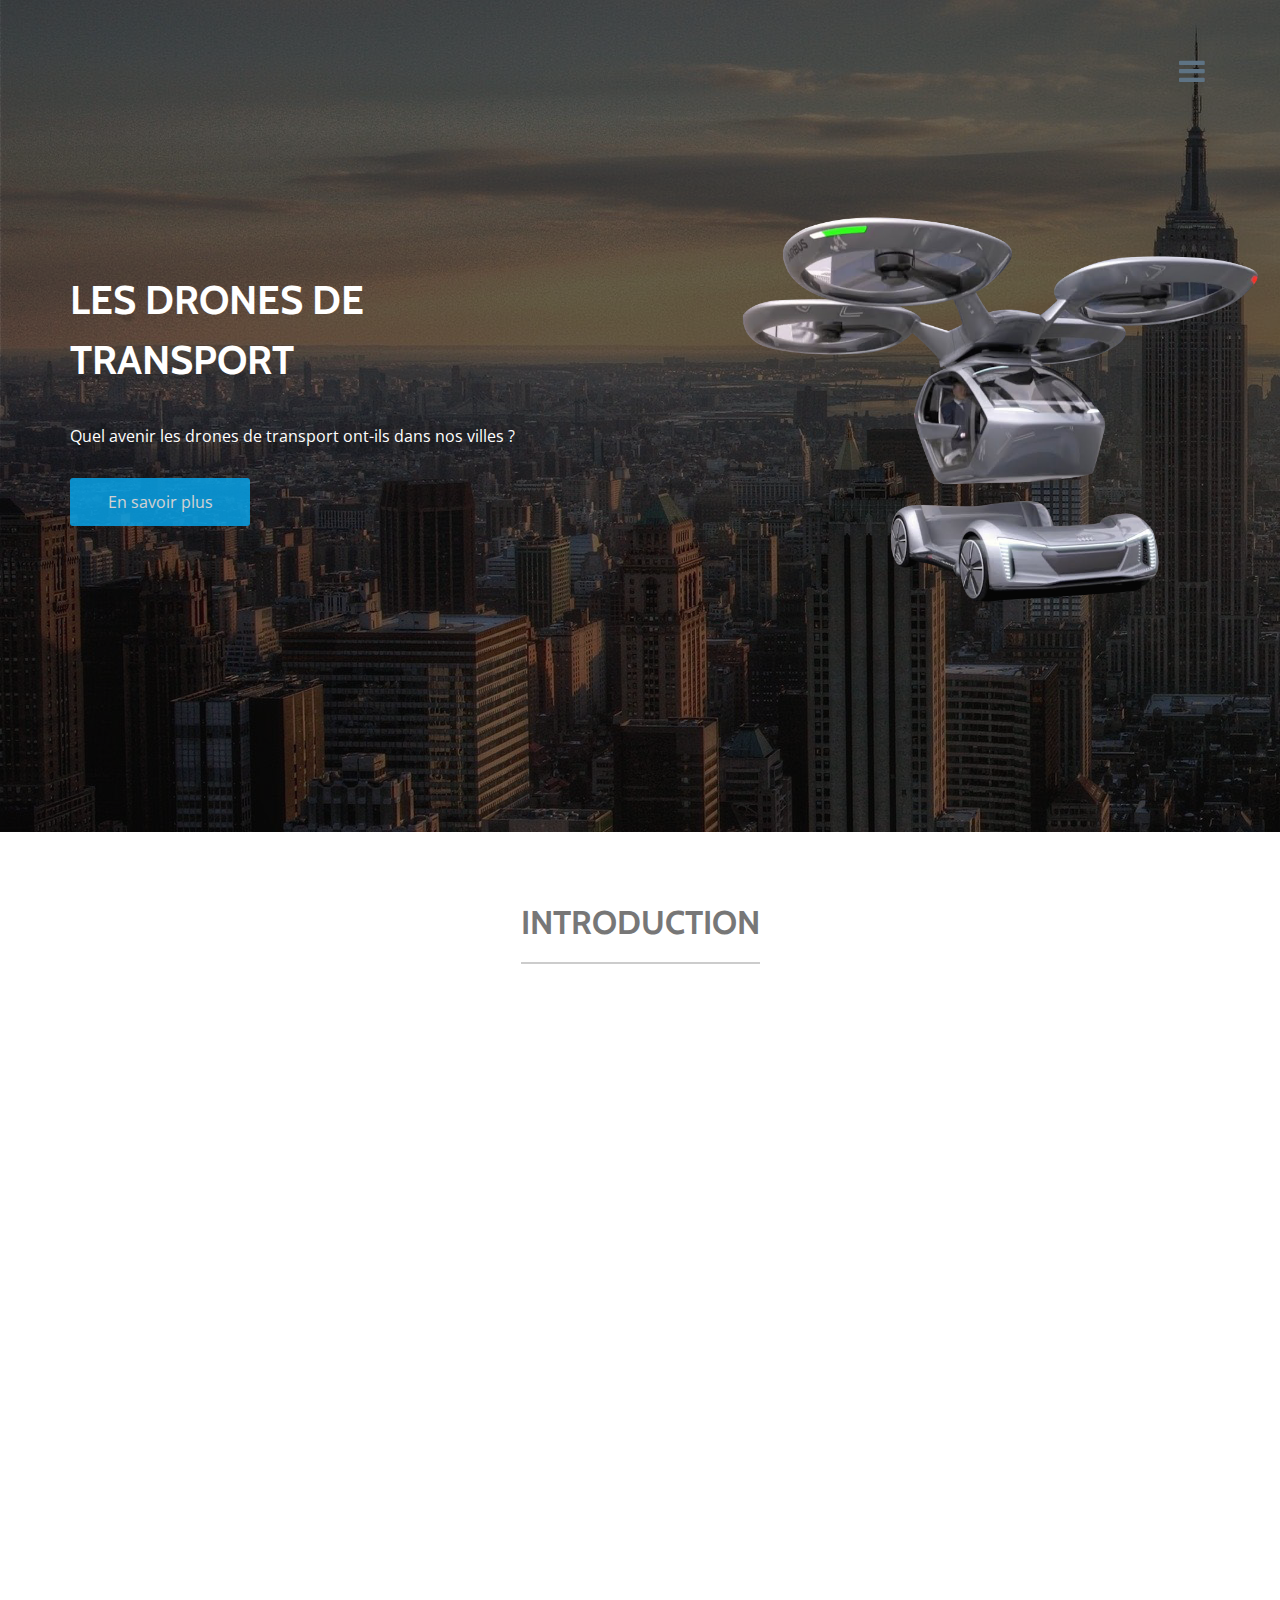
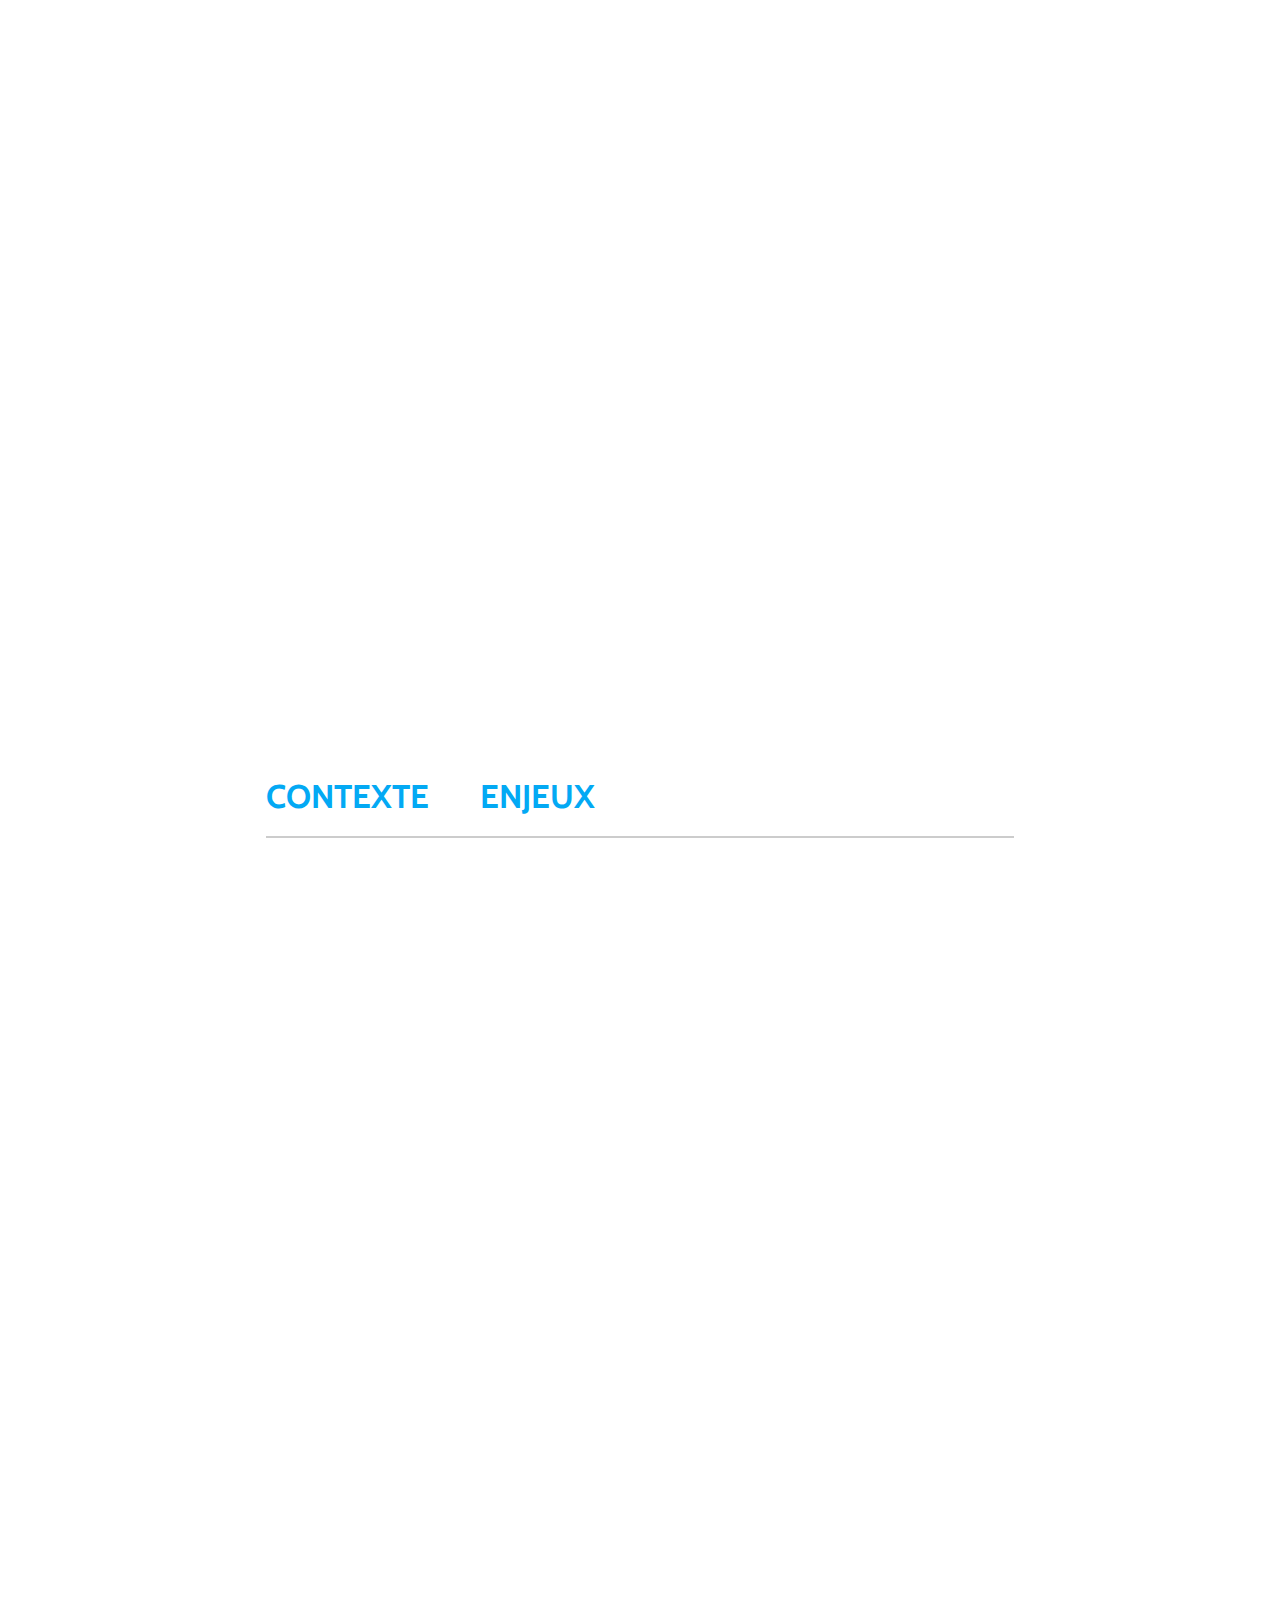
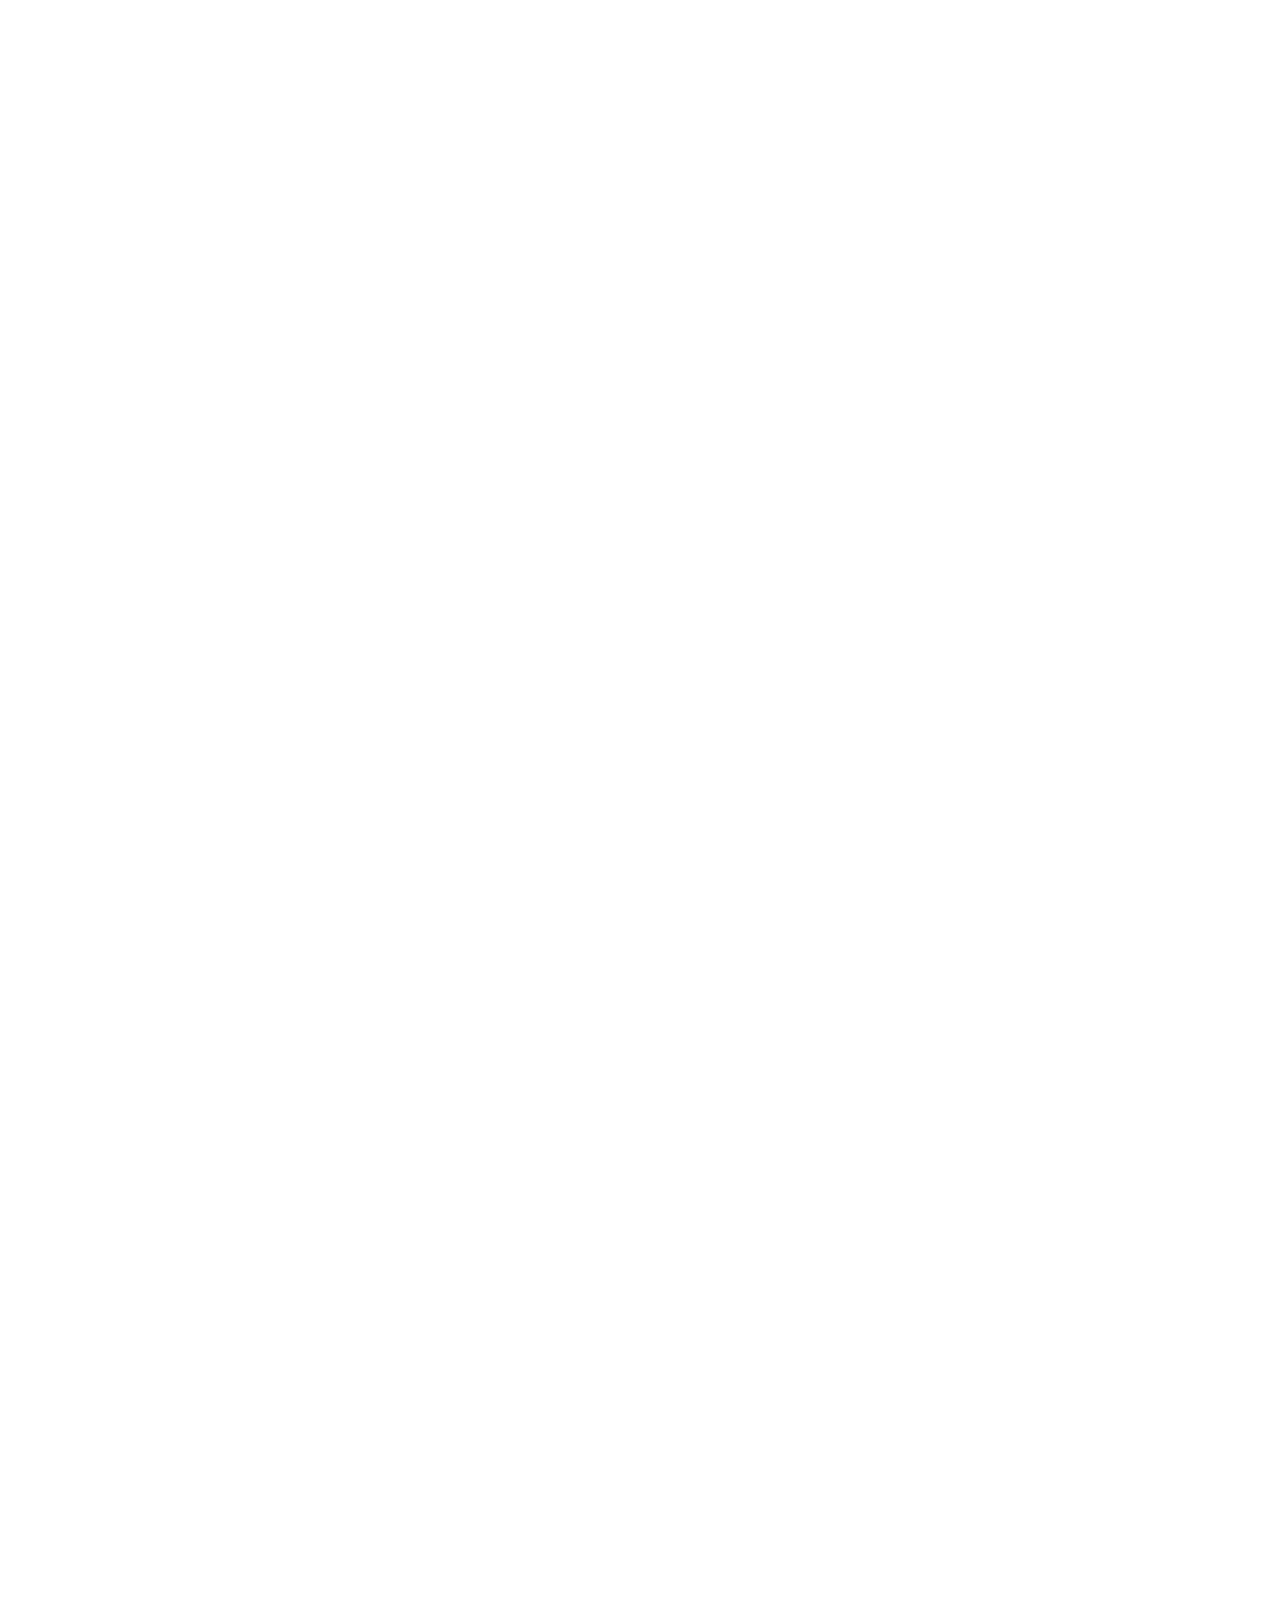
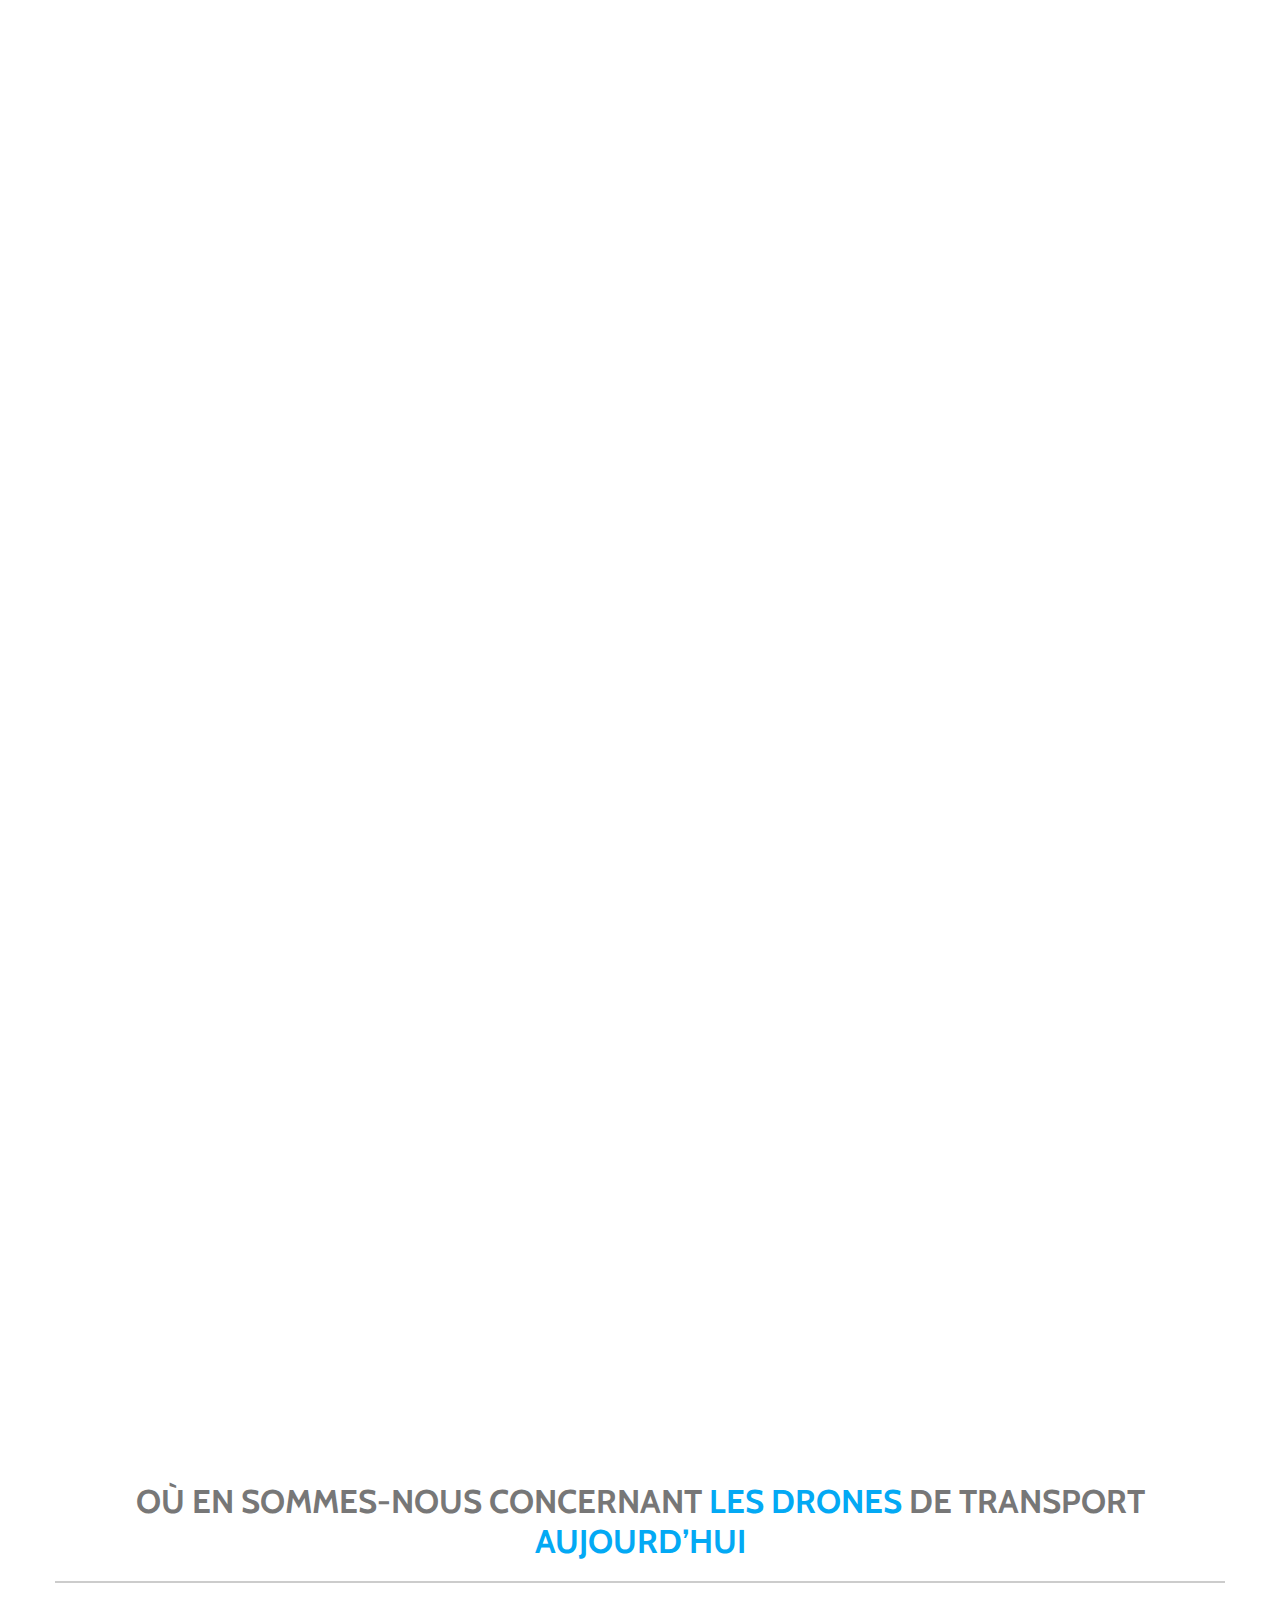
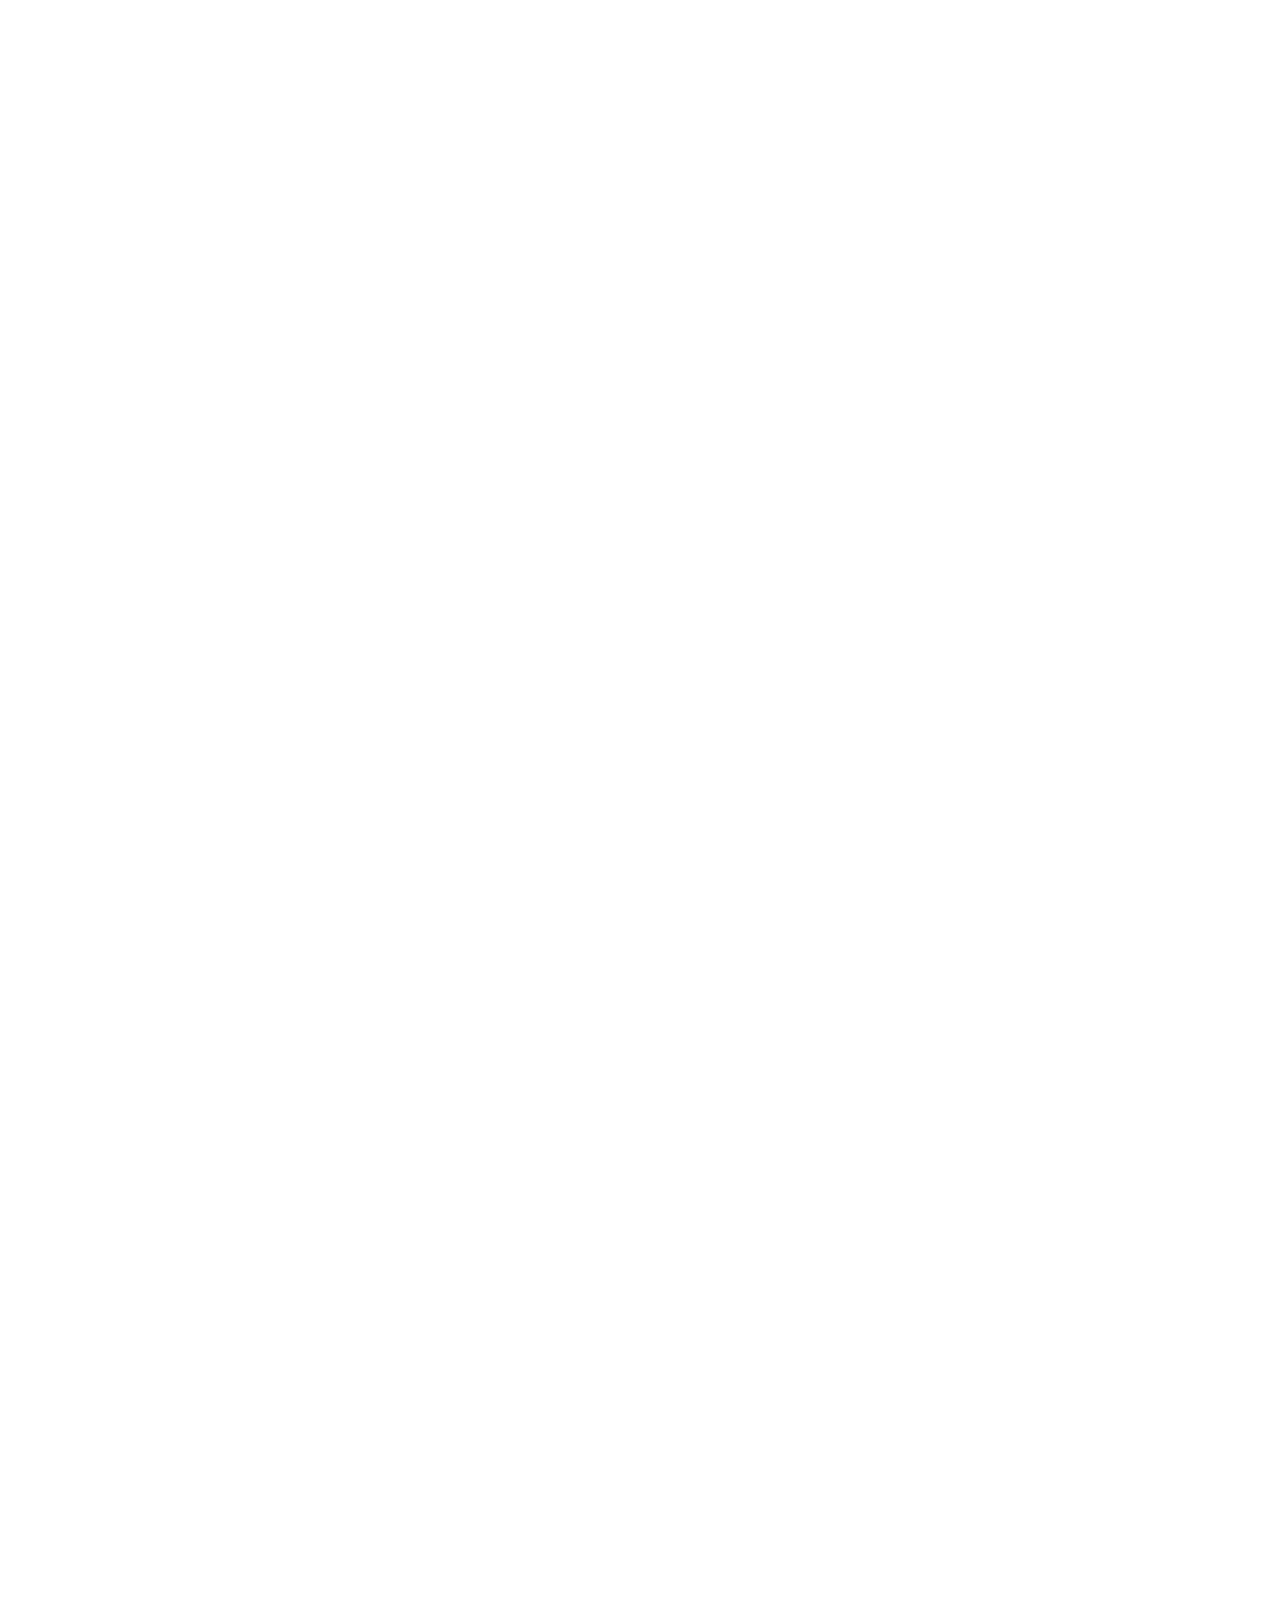
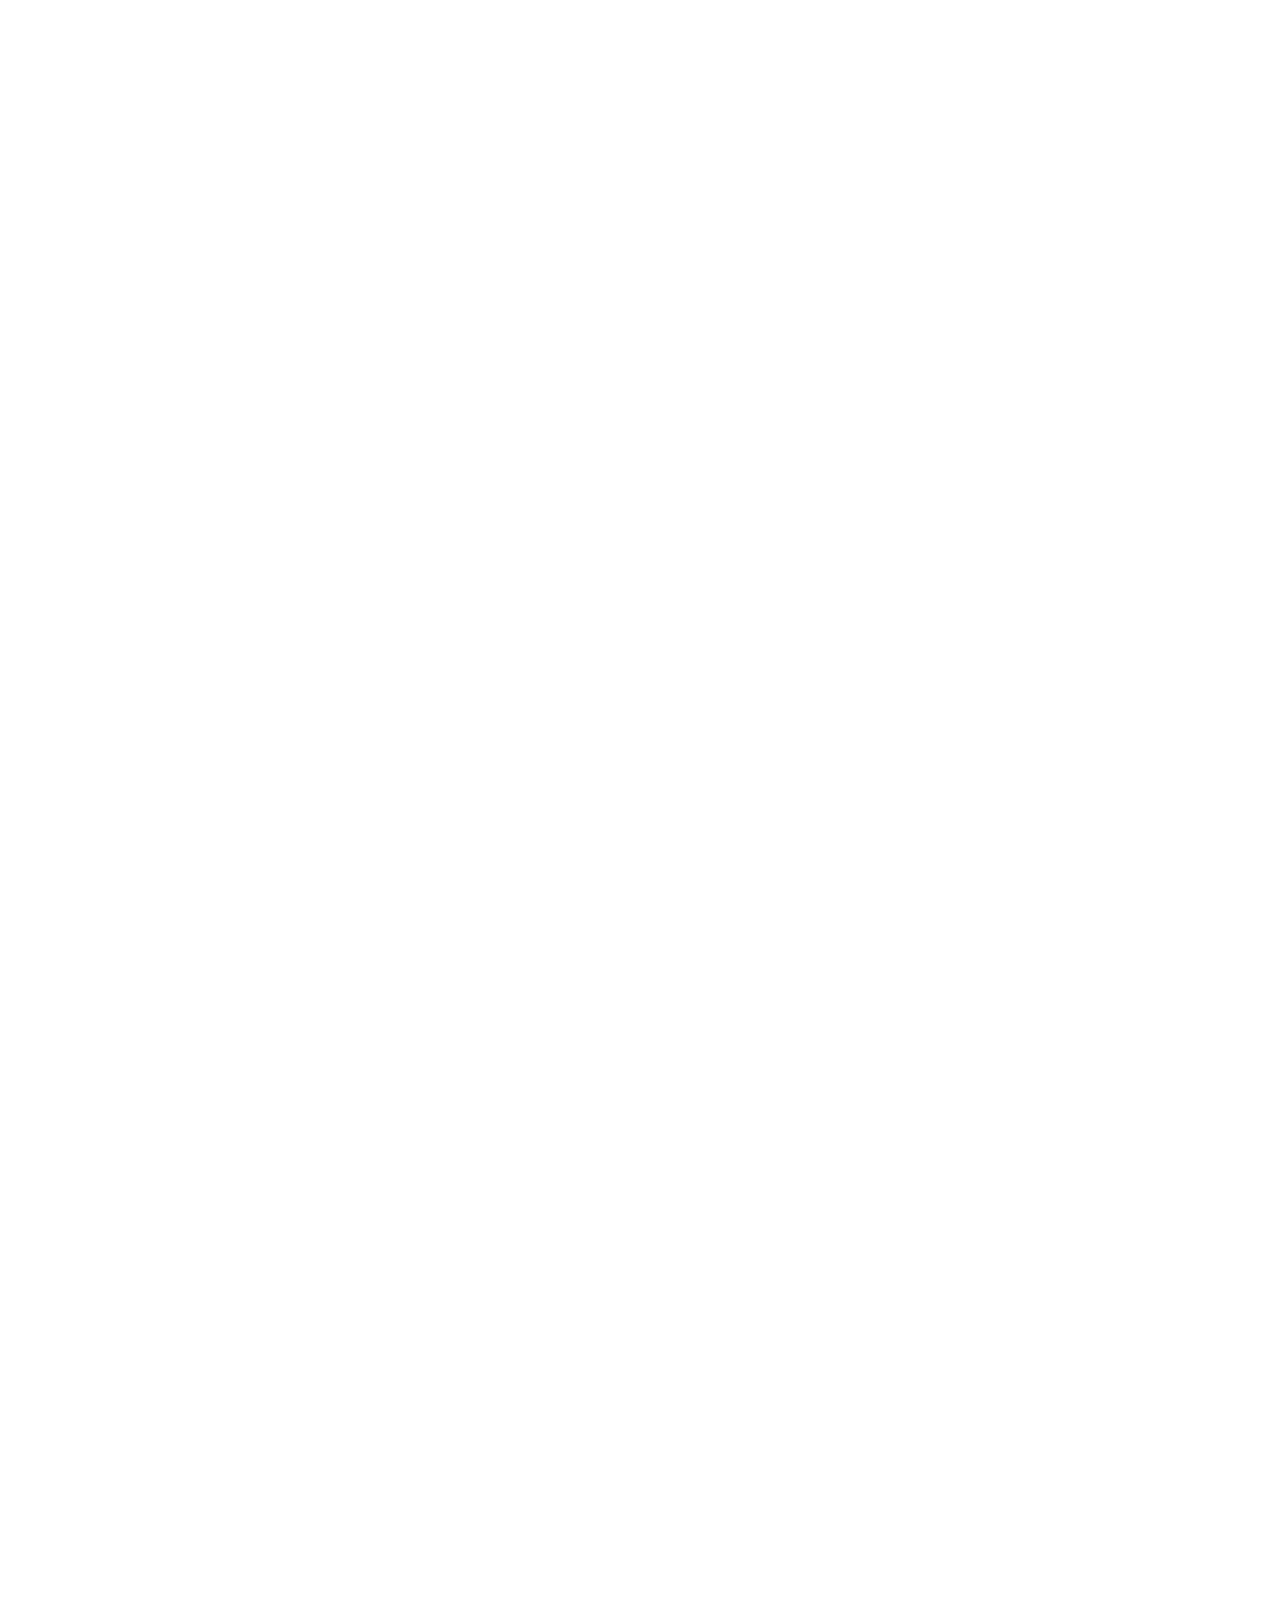
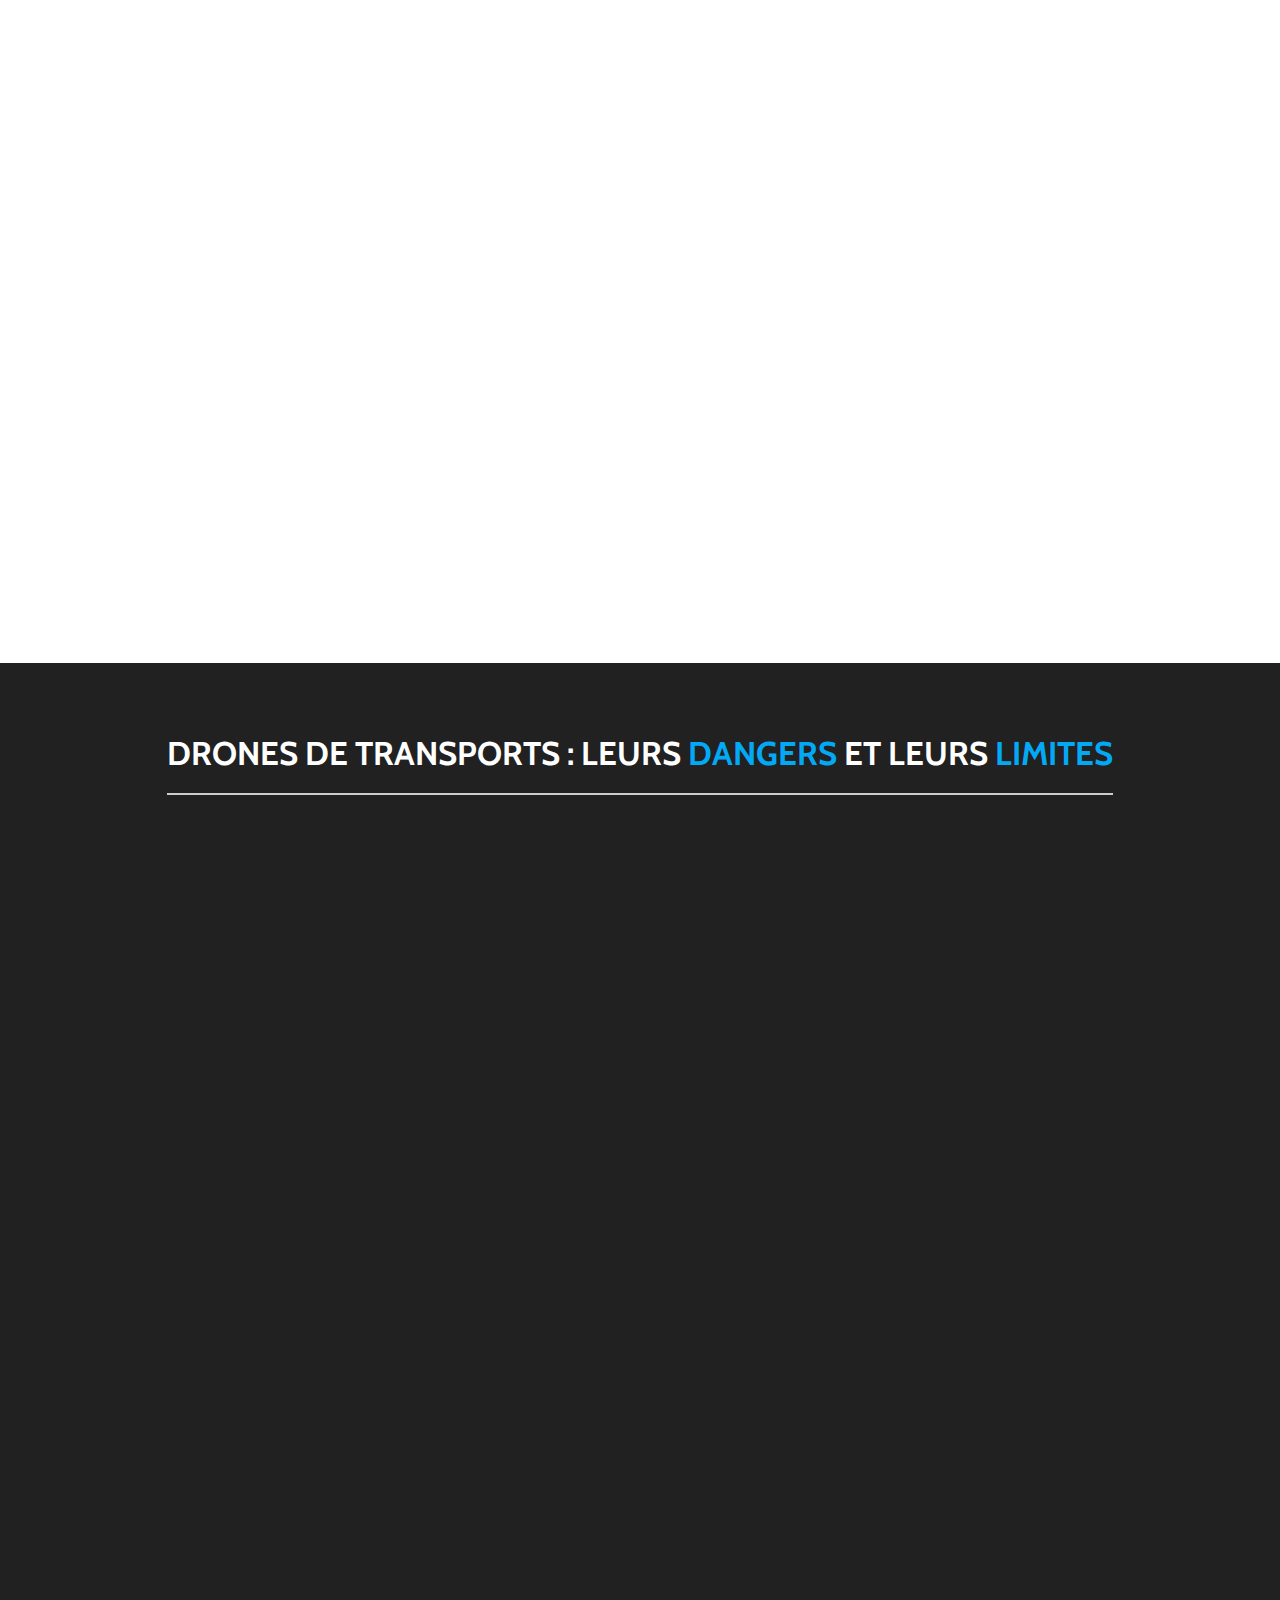
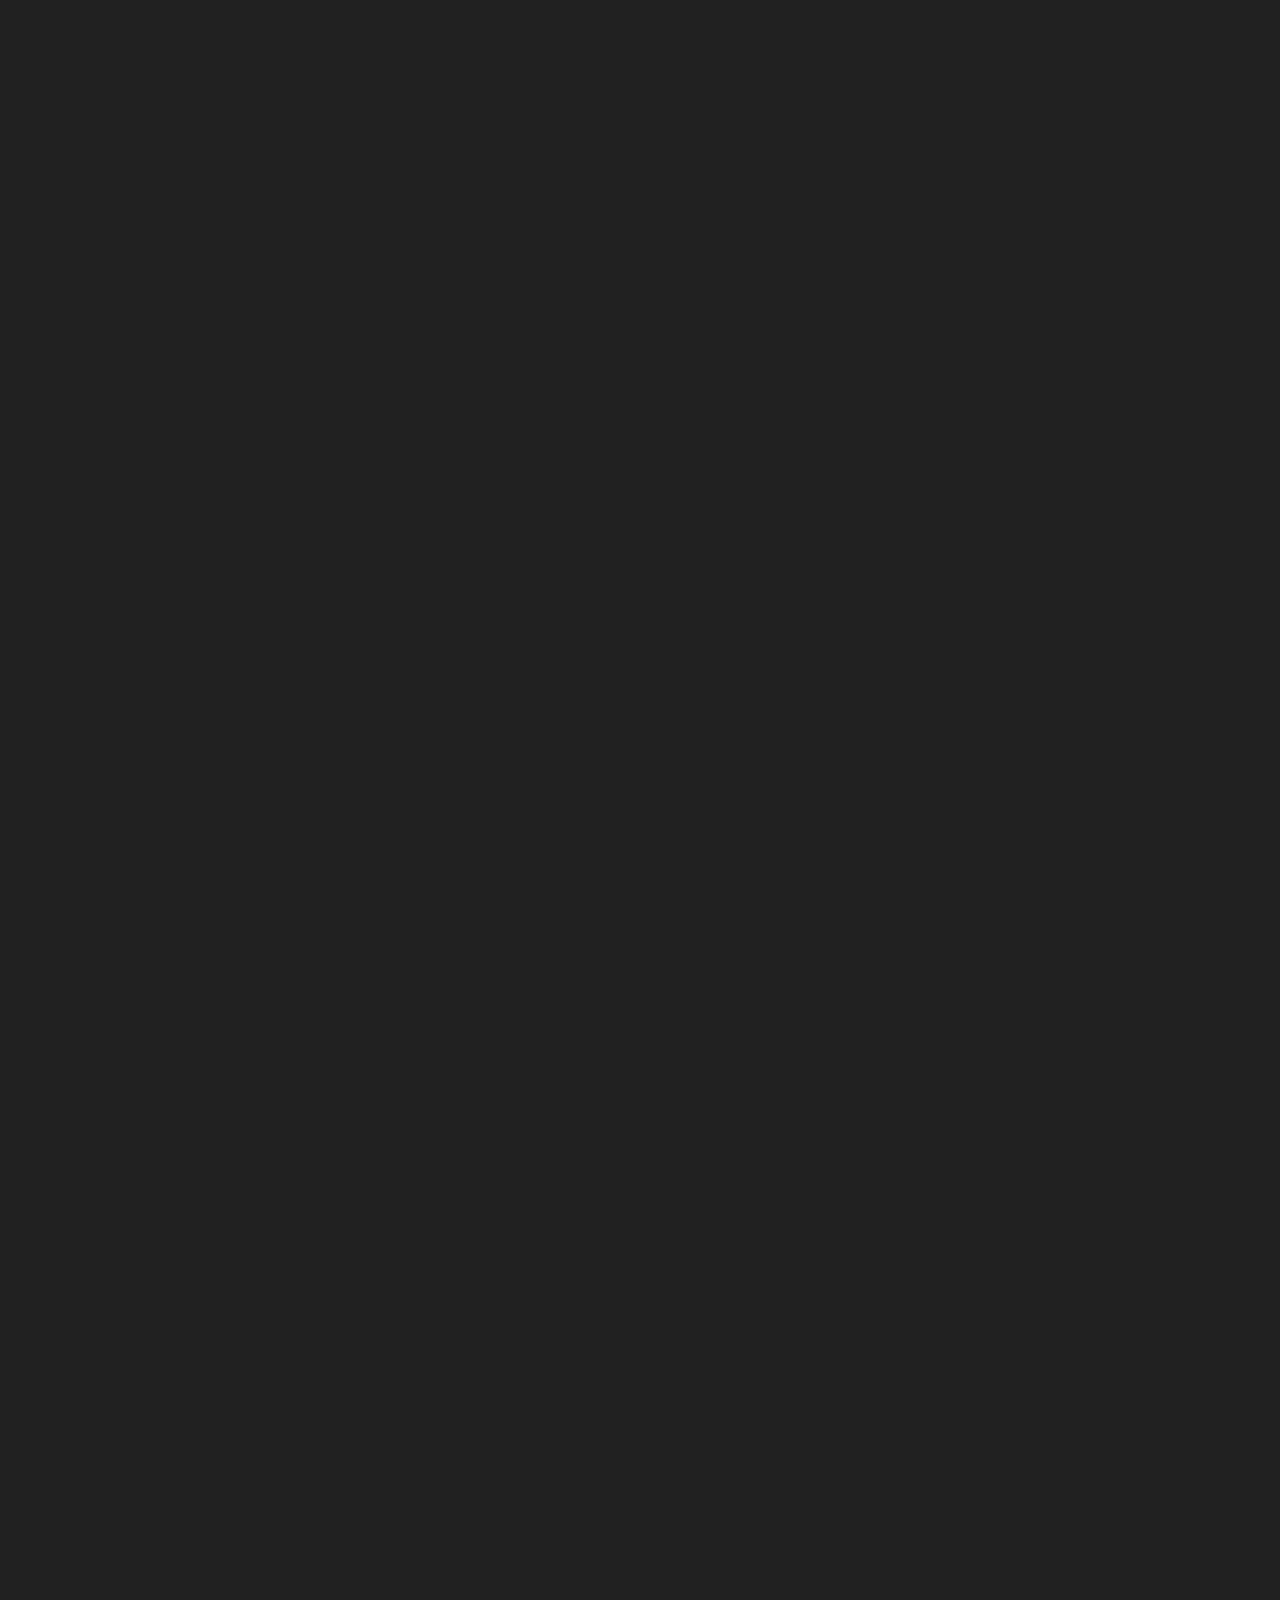
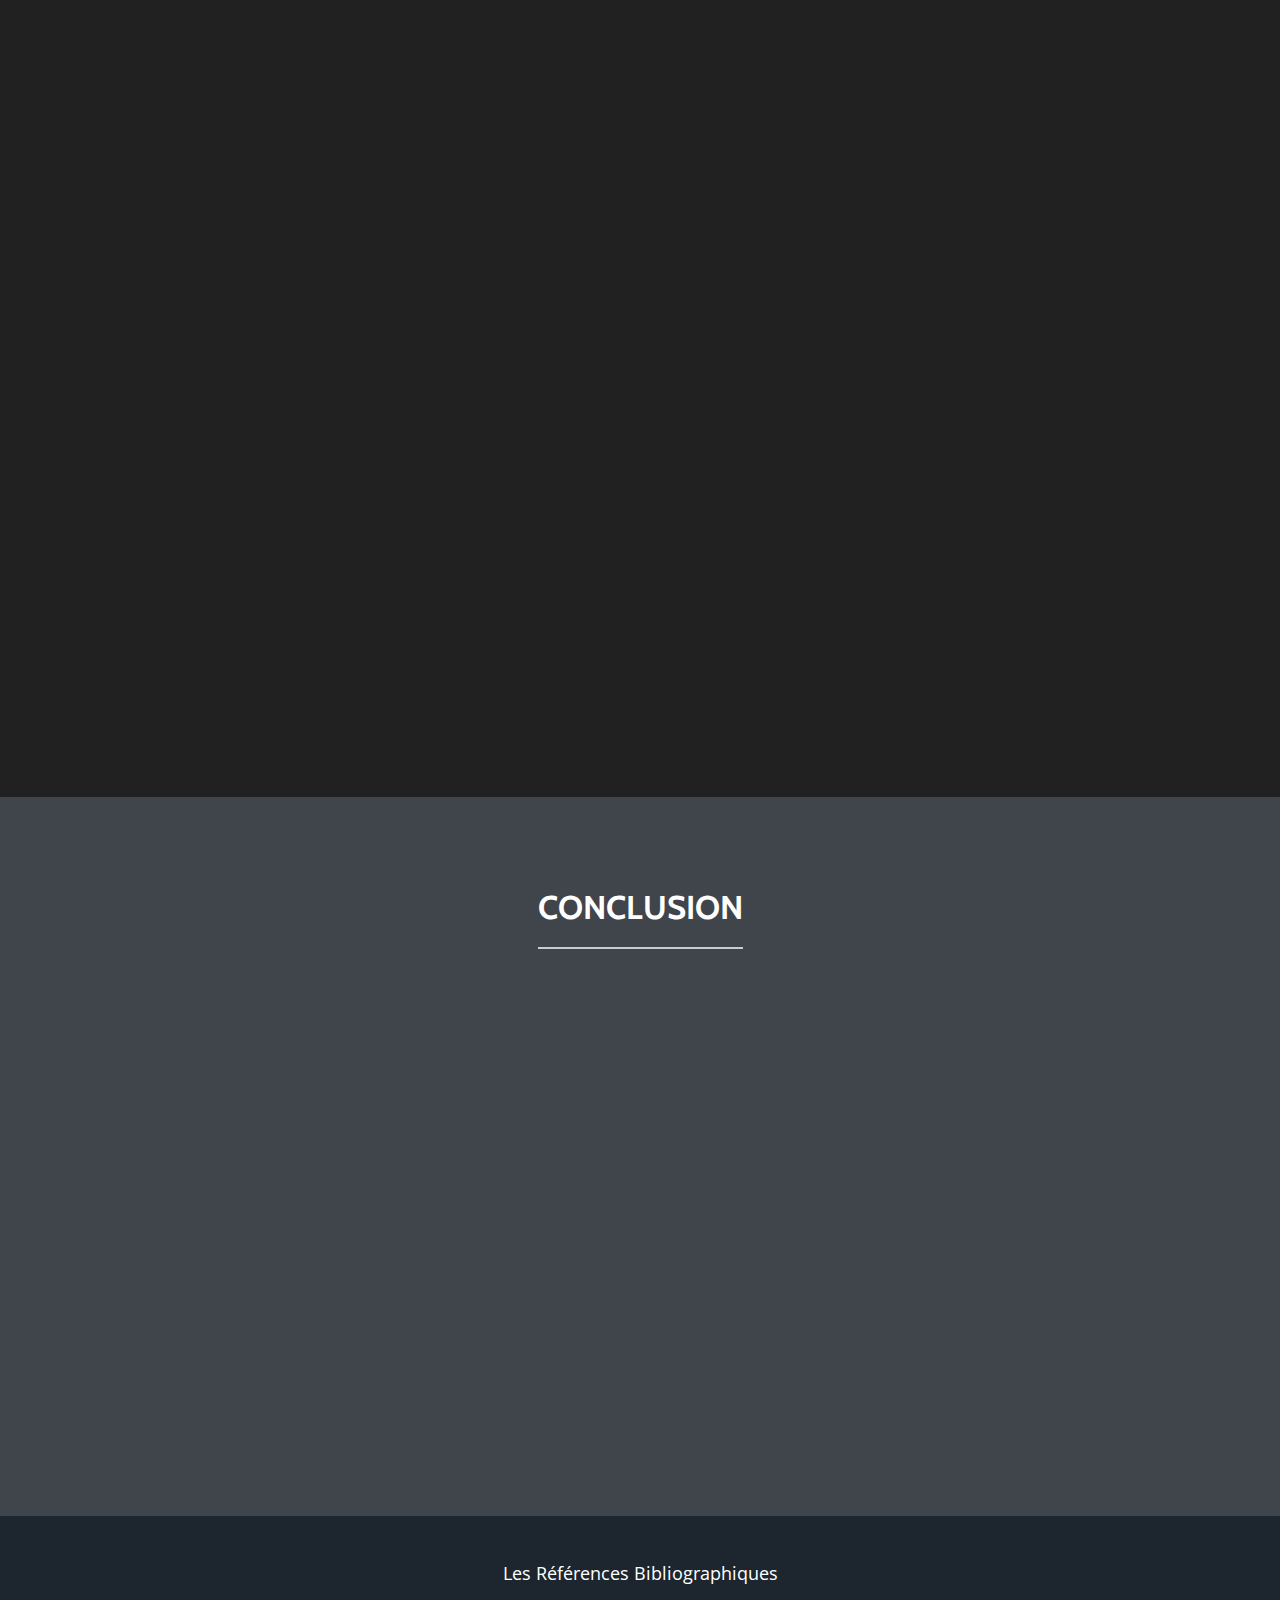
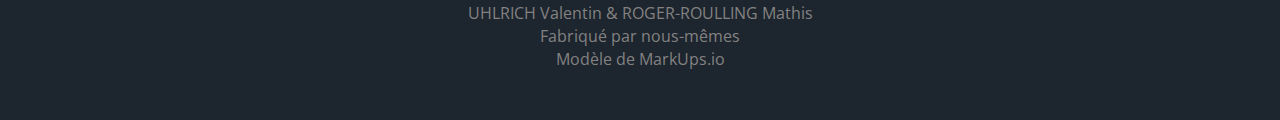
<file: index.html>
<!DOCTYPE html>
<html lang="fr">
  <head>
    <meta charset="utf-8">
    <meta http-equiv="X-UA-Compatible" content="IE=edge">
    <meta name="viewport" content="width=device-width, initial-scale=1">

    <title>TPE - Les drones de transport</title>
    
    <!-- Favicon -->
    <link rel="icon" type="image/png" href="assets/images/logo.png"/>

    <!-- Library -->
    <link href="assets/css/font-awesome.css" rel="stylesheet">
    <link href="assets/css/bootstrap.css" rel="stylesheet">    
    <link rel="stylesheet" type="text/css" href="assets/css/slick.css"/> 
    <link rel="stylesheet" href="assets/css/jquery.fancybox.css" type="text/css" media="screen" /> 
    <link rel="stylesheet" type="text/css" href="assets/css/animate.css"/>  
    <link id="switcher" href="assets/css/theme-color/default-theme.css" rel="stylesheet">

    <!-- Main Style -->
    <link href="assets/css/style.css" rel="stylesheet">

    <!-- Fonts -->
    <link href='https://fonts.googleapis.com/css?family=Open+Sans' rel='stylesheet' type='text/css'>
    <link href='https://fonts.googleapis.com/css?family=Cabin' rel='stylesheet' type='text/css'>
    <link href='https://fonts.googleapis.com/css?family=Pacifico' rel='stylesheet' type='text/css'>
  </head>
  <body>  

  <div id="preloader">
    <div id="status">&nbsp;</div>
  </div>

  <div class="nav-area">      
    <a id="menu-btn" href="#"><i class="fa fa-bars"></i></a>
    <nav class="main-nav" id="main-menu">
      <span class="fa fa-remove" id="close"></span>
      <ul>  
        <li><a class="to" href="#header"><span>Accueil</span></a></li>
        <li><a class="to" href="#introduction"><span>Introduction</span></a></li>
        <li><a class="to" href="#contextetchallenges"><span>Contexte et Enjeux des transport en ville</span></a></li>
        <li><a class="to" href="#les_drones_aujourdhui"><span>Où en sommes-nous concernant les drones de transport aujourd’hui</span></a></li>
        <li><a class="to" href="#dangers_et_limites"><span>Drones de transports : Leurs dangers et leurs limites</span></a></li>
        <li><a class="to" href="#conclusion"><span>Conclusion</span></a></li>
      </ul>      
    </nav>
  </div>  

  <header id="header">
    <div class="header-inner">
      <img src="assets/images/photo-1477959858617-67f85cf4f1df.jpg" alt="img">
      <div class="overlay">
        <div class="header-content">
          <div class="container">
            <div class="row">
              <div class="col-md-12">
                <div class="header-top">
                  <div class="logo-area">
                    <a class="logo" href="#"></a>
                  </div>             
                </div>
              </div>
              <div class="col-md-12">
                <div class="header-bottom">
                <div class="row">
                  <div class="col-md-6 col-sm-6">
                    <div class="header-bottom-left wow fadeInLeft" style="visibility: visible; animation-name: fadeInLeft;">
                      <h1>Les drones de transport</h1>
                      <p>Quel avenir les drones de transport ont-ils dans nos villes ?</p>
                      <a class="download-btn" href="#introduction">En savoir plus</a>
                    </div>
                  </div>
                  <div class="col-md-6 col-sm-6">
                    <div class="header-bottom-right wow fadeInRight" style="visibility: visible; animation-name: fadeInRight;">
                      <img src="assets/images/PopUp_Next.png" alt="iphone grpup img" style="max-height: 430px;">
                    </div>
                  </div>
                </div>
                </div>
              </div>
            </div>
          </div>
        </div>
      </div>      
    </div>
  </header>


  <section id="introduction">
    <div class="container">
      <div class="row">
          <div class="title-area">
            <h2 class="title">Introduction</h2>
            <div class="col-md-12">
                <img src="assets/images/drones.jpg" class="rightBlock wow fadeInRight">
                <p class="wow fadeInLeft">Le développement durable est devenu une cause première dans la bouche de beaucoup de dirigeants de pays développés et d’organisations internationales.<br>
                  Lorsqu’on évoque le développement durable dans notre société moderne, on fait référence à une problématique plus large qui consiste à préserver voire améliorer le milieu de vie dans
                  lequel nous vivons aujourd’hui et le rendre plus agréable pour les générations futures. De nombreuses mesures sont à l’étude au niveau politique, économique, sociologique, etc.
                  Certaines études ont déjà débouché sur des actions concrètes et ont été mises en œuvre : elles améliorent la situation à court terme et ont aussi vocation à poursuivre le développement
                  de nos aires urbaines.</p>
                <p class="wow fadeInRight">Les scientifiques de tous horizons ont travaillé aux côtés des administrateurs (mairie, présidence de région, etc.) afin de construire le contexte de vie de demain
                  qui permettra à chacun de mieux cohabiter et de mieux se mouvoir. Tous les éléments constituant la ville doivent cohabiter et pas uniquement s’ajouter de manière indépendante les uns à
                  côté des autres : lieux de résidence, lieux de travail, commerces, moyens de transport, espaces de détente et de loisirs, éducation, administration, etc.</p>
                <p class="wow fadeInLeft">On comprend alors que les moyens de transport ne sont pas uniquement une réflexion isolée des autres réflexions à mener pour la ville. Ils ne répondent pas uniquement
                  à un besoin de transporter d’un point A à un point B : ils doivent apporter une dimension de plaisir et ainsi prendre part à la “Vie en ville” et ne plus se cacher uniquement en sous-sol (métro),
                  en périphérie (boulevards circulaires) ou uniquement dans des couloirs compartimentés (voies de voiture, voies de bus). On a tenté de responsabiliser les usagers pour se regrouper sur des moyens
                  partagés (transport en commun) et de responsabiliser les professionnels pour mutualiser le transport des marchandises. Les habitudes ont probablement évolué, cette démarche a ses limites : pour
                  des raisons d’efficacité ou de délai, le transport unitaire de biens ou de personnes est souvent très commode voire nécessaire.</p>
                <p class="wow fadeInRight">Ainsi, au-delà des études d’aménagement menées sur les transports existants et donc sur les moyens de l’améliorer, la communauté scientifique s’est penchée depuis quelques
                  années sur des moyens novateurs et donc modernes d’enrichir “l’offre” de transport existant. De manière opportuniste, l’arrivée des drones s’est révélée comme une piste très intéressante à explorer,
                  car complémentaire à ce qui existait jusqu’alors.</p>
                <p class="wow fadeInLeft">Notre étude a donc visé à s’interroger sur la place que pourrait prendre une nouvelle technologie de transport de personnes et de marchandises dans ce qui existe déjà.
                  Notre étude s’est ainsi focalisée sur les drones de transport qui semblent être le moyen le plus abouti actuellement tant au niveau des laboratoires et que des prototypes grandeur nature déjà
                  présentés.
                </p>
                <ul class="plan-intro wow fadeInUp">
                  <li>Nous nous sommes interrogés d’abord sur l’état des lieux de la ville : dans quel contexte un nouveau moyen tel que le drone devait s’inscrire ? A quels enjeux répondre ?</li>
                  <li>Nous avons analysé l’offre qui se dessine aujourd’hui au niveau des entreprises les plus avancées</li>
                  <li>Nous avons enfin approfondi chacun des défis scientifiques et réglementaires auxquels les drones devront se confronter pour s’assurer une place prédominante et complémentaire dans la ville de demain</li>
                </ul>
            </div>
          </div>
      </div>
    </div>
  </section>

  <section id="contextetchallenges">
    <div class="howit-works-area">
      <div class="container">
        <div class="row">
          <div class="title-area">
            <h2 class="title"><span>Contexte</span> et <span>Enjeux</span> des transports en ville</h2>
              <div class="col-md-12">
                <h3 id="Encombrement_du_trafic_routier" class="wow fadeInRight">Encombrement du trafic routier</h3>
                <img src="assets/images/bouchon.jpg" class="rightBlock wow fadeInRight">
                <p class="wow fadeInLeft">Aujourd’hui, la situation du trafic routier est arrivée à un point de blocage important.  Celui-ci est dû à plusieurs facteurs.
                  D’une part, avec l’augmentation du nombre d’automobiles depuis les années 60, qui est le moyen de transport individuel le plus utilisé
                  au quotidien dans les familles françaises. Une étude a montré qu’en 1960, il y avait 6,2 millions de véhicules en circulation, en 1985
                  près de 25 millions et en 2017 c’est plus de 38 millions d’automobiles qui circulaient en France.<br>
                  D’autre part, avec l’exode rurale de 1945 à 1975, la réorganisation du territoire entre les citadins et les ruraux n’a été qu’en mouvance.
                  Les citadins ont augmenté en flèche jusqu’à devenir plus nombreux que les ruraux, et aujourd’hui encore le nombre de personnes vivant en ville
                  ne fait que d’augmenter, en 2050 pratiquement 7 personnes sur 10 auront une vie citadine.</p>
                <h3 id="Solutions_actuelles" class="wow fadeInRight">Solutions actuelles</h3>
                <img src="assets/images/tramway.jpg" style="margin: 50px 15px" class="leftBlock wow fadeInLeft">
                <p class="wow fadeInRight">L’ensemble de ces facteurs a fait que l’Etat a commencé à investir dès les années 70, dans la conception de nouvelles infrastructures routières,
                  qui seraient capable de faciliter le trafic des véhicules et ainsi améliorer la mobilité des français.<br>
                  Mais les réseaux routiers ne peuvent s’étendre indéfiniment, en particulier dans les villes où l’espace disponible est très rare et cher.
                  L’explosion démographique et économique a rendu les échanges routiers supérieurs aux possibilités d’accueil de certaines infrastructures existantes.
                  La capacité des routes a donc atteint ses limites et la conséquence directe est la création de longs bouchons aux heures de pointe.<br>
                  La mobilité urbaine est en pleine restructuration et réflexion. Les concepts de co-voiturage, d’auto-partage, de trottinettes électriques sont en plein essor.
                  Des mises en place de tramways font leurs grands retours dans de grandes villes. Les nouveaux projets visant à limiter la circulation automobile sont une actualité permanente.</p>
                <h3 id="le_choix_de_lenergie" class="wow fadeInRight">Optimiser le choix de l’énergie ou trouver d’autres moyens de transports ?</h3>
                <p class="wow fadeInLeft">Ce dilemme revient en permanence dans les réflexions des scientifiques et dirigeants au travers des derniers siècles : faut-il trouver une nouvelle énergie pour propulser
                  les engins ou faut-il trouver un nouveau moyen de transport ? la réponse est probablement à trouver dans un compromis entre ces deux types de progrès : l’histoire nous montre
                  cela jusqu’alors.<br>
                  En effet, pour véhiculer les personnes et pour achalander des marchandises, les villes ont exploré des moyens de transports de plus en plus variés : véhicules individuels ou partagés
                  (voiture particulière, taxi, vélo, trottinette, …) ; transport en commun (bus, tramway, cabine par cable, métro, …). En parallèle, ces moyens de transports ont déjà exploré de nombreuse
                  énergie en se basant sur les progrès de la science (vapeur, hydrocarbure, électrique, et même énergie musculaire).<br>
                  L’avenir consistera certainement à entreprendre un développement à la fois de nouveaux moyens (le drone semble être un acteur important pour le moyen terme), et également de nouvelle énergie déjà en cours
                  de réflexion (ex. pile à combustible). Le choix de nouvelles énergies serait à même de contribuer à répondre aux problématiques de pollution bien sûr, mais pour travailler au désengorgement
                  du transport au sol, ce sont bien les moyens de transports eux-mêmes sur lesquels il s’agit de se pencher, et pas uniquement l’énergie pour le propulser.</p>
                <table class="wow fadeInRight table">
                  <thead class="thead-dark">
                  <tr>
                    <th scope="col">Période</th>
                    <th scope="col">Début du 20ème siècle</th>
                    <th scope="col">Années 40 et 50</th>
                    <th scope="col">Années 60 et 70</th>
                    <th scope="col">Années 80 et 90</th>
                    <th scope="col">21ème siècle</th>
                  </tr>
                  </thead>
                  <tbody>
                  <tr>
                    <th scope="row">Usages</th>
                    <td>Usage des tramways et de vélos<br>
                      Premiers métropolitains<br>
                      Arrivée de la voiture individuelle réservée à une élite
                    </td>
                    <td>Développement des bus en parallèle des tramways<br>
                      Accès au véhicule individuel (mais toujours couteux)<br>
                      Vélo délaissé
                    </td>
                    <td>Politique de développement de l’automobile<br>
                      Développement de voies dédiées prioritairement aux voitures
                    </td>
                    <td>Première tentative de réorganisation des villes pour ré-équilibrer l’usage des voies entre voitures, transports en commun et zones piétonnes<br>
                      Retour timide du vélo
                    </td>
                    <td>Recentrage sur les tramways et les vélos<br>
                      Recherche complémentaire de nouveaux moyens de transports innovants ou de nouveaux usages (voiture électrique en ville, trottinettes)<br>
                      Progrès écologique dans les transports
                    </td>
                  </tr>
                  <tr>
                    <th scope="row">Trafic en ville</th>
                    <td>Rares engorgements</td>
                    <td>Problèmes de stationnement<br>
                      Autobus saturés
                    </td>
                    <td>Le trafic routier se densifie un peu plus partout en ville</td>
                    <td>L’encombrement est encore plus important dans les villes, mais dorénavant en périphérie également</td>
                    <td>Concentration de l’encombrement sur des voies qui devraient théoriquement être rapides</td>
                  </tr>
                  </tbody>
                </table>
                <h3 id="Drone_comme_alternative" class="wow fadeInRight">Drone comme alternative</h3>
                <img class="rightBlock wow fadeInRight" src="assets/images/drones-paris.jpg" width="30%">
                <p class="wow fadeInLeft">Par conséquent, en termes d’alternative à la voiture ainsi qu’aux transports en commun déjà existants, les drones pourraient être une option innovante et
                  efficace permettant de fluidifier le trafic.<br>
                  Ce nouveau moyen occuperait un espace qui n’est actuellement pas encore encombré : l’espace aérien proche du sol. En effet, l’espace aérien en altitude est déjà utilisé par le transport de
                  personnes et de fret sur de longue distance, l’espace aérien à proximité du sol se dessine comme un compromis non encore exploité.
                </p>
                <h3 id="Toulouse_pionniere" class="wow fadeInRight">Toulouse comme ville pionnière en la matière</h3>
                <p class="wow fadeInLeft">Si l’on prend l’exemple de Toulouse, ville dynamique et touristique, qui est aujourd’hui une ville qui connaît des grosses difficultés pour ses automobilistes en termes de déplacement au
                  quotidien aussi bien professionnel que de loisirs, celle-ci recherche des moyens pour pallier aux désengorgements des axes routiers.<br>
                  Les transports en commun s’y développent, notamment avec une troisième ligne de métro qui sera prévue pour 2024, l’agrandissement de la ligne A ou encore un téléphérique urbain qui sera installé
                  au-dessus de la ville vers 2020. Ces remaniements des transports amélioreront le quotidien des habitants de Toulouse mais ils ne seront pas suffisants sur le long terme.<br>
                  C’est pour cela que Toulouse, capitale européenne aéronautique et aérospatiale, pourrait se lancer et être la première ville à accepter un nouveau mode de transport, celui des drones.<br>
                  Ces drones pourraient être dans un premier temps touristique, avant de se multiplier et ainsi pouvoir peut-être voir diminuer le nombre d’automobiles en ville.<br>
                  Au niveau écologique, les drones seraient un moyen de transport moins polluant permettant ainsi de mettre un frein à une pollution des villes en constante augmentation ces dernières années.<br>
                  Les drones pourraient aussi améliorer la rapidité et l’efficacité des livraisons dans ce monde où chaque citoyen est en perpétuel recherche de rentabilité et d’empressement élevé pour se faire
                  livrer des colis. Et parallèlement, ils pourraient aussi permettre de désengorger les routes de certains véhicules de livraison.<br>
                  Pour illustration, UberEat et Amazon l’on compris et se mettent à investir et développer des types de livraison toujours plus rapide pour satisfaire une population avec un niveau d’exigence
                  et de frénésie toujours grandissante.
                </p>
                <img class="wow fadeInRight" src="assets/images/toulouse.jpg" width="100%">
                <h3 class="wow fadeInRight" id="Transport_indissociables">Transport de marchandises et de personnes indissociables</h3>
                <iframe class="rightBlock wow fadeInRight" src="https://www.youtube.com/embed/Le46ERPMlWU?iv_load_policy=3&rel=0&showinfo=0&modestbranding=1&disablekb=1" width="560" height="315" allowfullscreen></iframe>
                <p class="wow fadeInLeft">On peut noter que l’optimisation des modes de transport de personnes et de marchandises sont indissociables entre eux. En effet, dès lors que les biens sont livrés plus rapidement auprès
                  de l’usager, celui-ci aura moins la nécessité de se faire transporter pour aller à la rencontre de commerces, à titre d’exemple. Le secteur de la grande distribution l’a compris tardivement
                  avec la disparition progressive de ses grands hypers marchés.</p>
            </div>
          </div>                   
        </div>
      </div>
    </div>
  </section>

  <section id="les_drones_aujourdhui">
    <div class="container">
      <div class="row">
        <div class="title-area">
          <h2 class="title">Où en sommes-nous concernant <span>les drones</span> de transport <span>aujourd’hui</span></h2>
          <div class="col-md-12">
            <p class="wow fadeInLeft">Tout d’abord, reprécisons ce qu’est un drone et son apparition dans l’histoire, afin de bien comprendre ce sur quoi se porte notre réflexion, et les
              limites de notre analyse.</p>
            <h3 class="wow fadeInRight" id="Un_peu_dhistoire">Un peu d’histoire…</h3>
            <p class="wow fadeInLeft">Un drone désigne un aéronef (moyen de transport capable de s'élever et de se mouvoir en altitude, au sein de l'atmosphère terrestre) sans-pilote
              humain à bord, la conceptualisation du drone remonte à la fin de la Première Guerre Mondiale. Alors qu’aux Etats-Unis se développe le projet « Hewitt-Sperry Automatic
              Airplane », en France George Clémenceau, alors Président de la Commission sénatoriale de l’Armée, lance un projet « d’avion sans pilote » : le capitaine Max Boucher met
              au point un système de pilotage automatique qui fait voler sur plus de cent kilomètres un avion. Ainsi, dans les années 1920, des avions sans pilote radiocommandés par
              des ondes de télégraphie sans fil voient le jour.</p>
            <h3 class="wow fadeInRight" id="De_nos_jours">De nos jours</h3>
            <p class="wow fadeInLeft">De nos jours, les drones sont le plus souvent composés d’un châssis, de minimum 4 moteurs brushless qui fonctionnent avec des bobines de cuivre,
              et de plusieurs contrôleurs qui permettent de gérer la vitesse, altitude, distance ainsi que les moteurs. Les drones pour la vidéo, de loisirs ou encore militaires se
              répandent. Mais étonnamment ceux de transport se développent et se perfectionnent aussi de plus en plus : autonomes, simples à piloter et très peu polluants. Aujourd’hui,
              plusieurs constructeurs sont déjà sur le coup. Nous sommes allés soulever leurs capots.</p>
            <h3 class="wow fadeInRight" id="Differentes_technologies_de_drones_envisagees_pour_transporter_des_personnes">Différentes technologies de drones envisagées pour transporter
              des personnes</h3>
            <img class="rightBlock wow fadeInRight" src="assets/images/vahana.png" style="padding: 30px 0;"/>
            <p class="wow fadeInLeft">C’est le constructeur européen Airbus qui a le plus de projets dans ses cartons, son objectif est de développer un taxi volant électrique en
              milieu urbain. D’abord, nous pouvons faire référence à Vahana, qui a huit hélices pour un seul passager et dont la mise en service est programmée dans un futur
              extrêmement proche soit en 2020 : cependant, les prototypes n’ont pas été présentés au grand public en utilisation réelle. Son premier vol d'essai grandeur nature a été
              effectué le 31 janvier 2018. La technologie envisagée ici concerne un aéronef qui procèderait à un décollage et à un atterrissage de manière verticale (VTOL : « vertical
              take-off and landing » en anglais), ce qui s’inscrirait parfaitement dans une cible réaliste pour nos villes de demain : pour des trajets interurbains.</p>
            <iframe class="leftBlock wow fadeInLeft" src="https://www.youtube.com/embed/PbvQLki9zLI?iv_load_policy=3&rel=0&showinfo=0&modestbranding=1&disablekb=1" style="margin: 50px 15px 35px 0;" width="560" height="320" allowfullscreen></iframe>
            <p class="wow fadeInRight">Autre cas d’étude intéressant, le PopUp Next a été développé en collaboration avec Audi et ItalDesign : il a une vitesse de pointe de 540km/h avec
              un temps d’utilisation de 5 minutes pour 15min de charge de la batterie. Sa sortie est prévue en 2027. Il a été présenté pour la première fois au salon de l'automobile de
              Genève en 2018. Son intérêt réside notamment dans le fait qu’il pourrait transporter plus d’un passager. Il combine l’intérêt d’un véhicule terrestre une fois au
              sol. <br>
              Par ailleurs, le CityAirbus a pour ambition de devenir le bus aérien de demain, avec une capacité supérieure. Véhicule électrique à décollage et atterrissage verticaux
              toujours, il pourra embarquer jusqu’à quatre personnes à 100 km/h dans le ciel des villes. Plus lourd et plus grand que Vahana, il nécessitera dans un premier temps un
              pilote humain avant d’opérer définitivement sa mue de drone autonome.</p>
            <img class="wow fadeInLeft" src="assets/images/cityairbus.jpg" width="100%">
            <span class="desc wow fadeInRight"><i>Sur ce schéma en anglais, on se rend compte que le cycle de développement de ces technologies est particulièrement rapide : sur la base d’une
              étude de faisabilité en 2015, les industriels sont en mesure de présenter un projet très abouti en à peine 3 ans. La cible de certification finale serait en 2023. Comparé aux autres technologies
              de transport, le drone de transport semble bénéficier d’un rythme très rapide de recherche et développement.</i></span><br>
            <iframe class="rightBlock wow fadeInRight" src="https://www.youtube.com/embed/hIGmYIowaf4?iv_load_policy=3&rel=0&showinfo=0&modestbranding=1&disablekb=1" style="margin: 30px 0 15px 15px;" width="560" height="320" allowfullscreen></iframe>
            <p class="wow fadeInLeft">Avec moins de moyens, les startups sont cependant dans la course. En Allemagne, le drone Lilium Jet pourra voler à 300 km/h grâce aux 36 moteurs
              électriques disposés sous ses ailes. Construit en fibres de carbone, sa mise en circulation est prévue pour 2025.<br>
              Du côté des États-Unis, le drone S2 Aircraft, développé par la firme Joby sous contrat avec la NASA, sera biplace et cent fois plus silencieux qu’un hélicoptère d’après
              son concepteur.<br>
              Mais nous avons aussi le projet Echang184, qui est à l’heure actuelle sûrement le plus prometteur de tous. Son prototype a déjà été dévoilé au CES (Consumer Electronics Show)
              de Las Vegas en 2016 et aussi testé en condition réelle. 30 personnes l’ont déjà acheté et 300 personnes l’ont commandé pour un montant allant de 200 000 à 300 000 $ le drone.
              Avec une charge maximale de 100kg, il va à une vitesse de 100km/h (60km/h pour sa vitesse de croisière) tout en pouvant rester entre 300 et 500 mètres d'altitude.
              De plus, sa batterie de 17kw-h, durant 25min maximum se recharge complètement en seulement 1 heure. Sa sortie est d’ailleurs prévue en 2022.
            </p>
            <h3 class="wow fadeInRight" id="Des_drones_de_marchandises_deja_bien_avances">Des drones de marchandises déjà bien avancés</h3>
            <img class="rightBlock wow fadeInRight" src="assets/images/geodrone.png" style="margin-top: 25px;">
            <p class="wow fadeInLeft">Certaine entreprise comme Amazon ou encore plus étonnamment La Poste qui se concentrent eux sur des drones pouvant transporter des colis de marchandises. Le drone d’Amazon
              nommé “Amazon Prime Air”, est un drone de 25kg filant à une vitesse de 90km/h et pouvant soulever jusqu’à 2,7kg. Sa batterie serait d’elle, d’une autonomie allant de 30min.
              Sa sortie est justement en cours d’autorisation, et elle est donc demandée auprès du ministère.<br>
              Le drone de La Poste nommé “GéoDrone” est lui tout aussi intéressant avec un poids de charge allant jusqu’à 3kg et un temps d’utilisation de 40min sois 20km à 30km/h.
              Il est lui aussi fini et essaye désormais de se faire accepter par la règlementation.
            </p>
            <p class="wow fadeInRight">A l’heure actuelle, des entreprises comme Google, Amazone, UPS, LaPoste envisagent d’industrialiser leurs transports d’objets via des drones livreurs : par une programmation
              puis une totale automatisation de leur chaine logistique.<br>
              Dans le cadre médical, le transport de médicaments ou de denrées de premières nécessités est vu aujourd’hui comme une cible intéressante pour mettre en œuvre des moyens comme
              les drones afin de répondre à une urgence (cas de catastrophe naturelle, par exemple)<br>
              Sur ce créneau, c’est Boeing qui semble avoir senti un marché. Là où les concurrents ciblent du transport de petit colis, Boeing est déjà très avancé sur le créneau des
              « drone-cargo » avec du fret qui dépasserait 200 kg.<br>
              Ce type de drone pourrait alors se positionner sur un marché qui couvrirait plus que les simples aires urbaines.<br>
              Sur ce créneau de transport de gros colis, les grandes entreprises chinoises comme JD.com ne sont pas en reste. Avec 65000 employés et 235 millions de clients, ce grand
              concurrent d’Alibaba est très avancé : il a investi dans un centre de recherche à la pointe de la technologie pour revoir son processus logistique avec une flotte de drones
              au cœur de sa stratégie.
            </p>
          </div>
        </div>
      </div>
    </div>
  </section>

  <section id="dangers_et_limites">
    <div class="container">
      <div class="row">
        <div class="title-area">
          <h2 class="title">Drones de transports : Leurs <span>dangers</span> et leurs <span>limites</span></h2>
          <div class="col-md-12">
            <p class="wow fadeInLeft">A la lumière de cet état des lieux, on comprend bien qu’il y a une grande effervescence de tous les acteurs du transport tant logistique, que taxi, etc. autour des technologies qui
              concernent les drones de transports. Mais cela met également en relief beaucoup d’éléments de complexité afin que ce futur moyen puisse correctement cohabiter avec le parc de transport
              déjà en place. Regardons à présent les challenges notamment en terme de risque et de législation qui sont à relever.</p>
            <h3 class="wow fadeInRight" id="Reglementation_et_normes">Réglementation et normes</h3>
            <iframe class="leftBlock wow fadeInLeft" width="600" height="400" frameborder="0" scrolling="no" marginheight="0" marginwidth="0" sandbox="allow-forms allow-scripts allow-same-origin" src="https://www.geoportail.gouv.fr/embed/visu.html?c=4.039833826506557,46.28593896380198&z=6&l0=GEOGRAPHICALGRIDSYSTEMS.MAPS.SCAN25TOUR::GEOPORTAIL:OGC:WMTS(1)&l1=TRANSPORTS.DRONES.RESTRICTIONS::GEOPORTAIL:OGC:WMS(1)&permalink=yes" allowfullscreen></iframe>
            <p class="wow fadeInRight">Actuellement, une réglementation mise en place par la Direction Générale de l’Aviation Civile (DGAC) stipule plusieurs règles fondamentales à respecter.
              Il est donc impossible de faire voler un drone dans les grandes métropoles françaises sans respecter ces impératifs.  Ce qui complique déjà l’utilisation d’un drone de
              loisirs mais qui restreint de manière plus certaine le projet de développement des drones de transport.<br>
              Les drones ne peuvent voler que dans des zones délimitées comme on peut le voir sur la carte ci-contre.<br>
              Il est interdit de faire voler un drone au-dessus de 150 mètres. Une intelligence artificielle appropriée doit être ajouter pour pouvoir contourner les bâtiments qui pourraient
              éventuellement être sur le chemin du transport. Toutes ces normes obligent à réfléchir à la maitrise de capteurs plus performants.<br>
              Seule une charge de 500 grammes est pour l’instant autorisée et pour une charge supérieure, il faut des autorisations, des brevets, des homologations et des formations de télé pilotage.<br>
              Certaines sociétés essayent d’avancer dans leurs projets de drones de transport et veulent faire évoluer ces réglementations.<br>
              Ainsi, la société Uber est en discussion avec la DGAC pour permettre d’accréditer leurs drones de transport se nommant “Bell Nexus”.</p>
            <h3 class="wow fadeInRight" id="Accidents">Accidents</h3>
            <video class="rightBlock wow fadeInRight" id="video_ehang" src="assets/images/ehang_preview.mp4" loop autoplay width="640" height="360"></video>
            <p class="wow fadeInLeft">Avant que les villes autorisent ce type de drones, il faut déjà que ces drones soient sûrs en termes de sécurité.  Or, pour le moment
              il est compliqué de faire confiance à de l’intelligence artificielle qui n’est qu’à ses débuts.<br>
              En cas d’accidents, cela pourrait être très dangereux surtout dans le cas des drones qui transportent des personnes, ceux-ci pourraient entrainer de nombreux
              décès et des dégâts matériels conséquents.<br>
              Pour pallier et prévenir ce genre de risque, la société Ehang qui s’occupe de développer le Ehang 184 a mis en place des centres de gestion qui seront présents
              pour surveiller et reprendre le contrôle sur le drone en cas de besoin pour éviter les catastrophes. Mais il est évident que si le problème est avant tout
              technique, il sera tout de même compliqué d’intervenir sur place rapidement.</p>
            <h3 class="wow fadeInRight" id="Ecologie_et_energie">Ecologie et énergie</h3>
            <p class="wow fadeInLeft">Pour l’environnement, les drones de transport de marchandises ou de personnes sont un réel atout car ils fonctionneront certainement avec de l’électricité.
              C’est une opportunité certaine pour l’avenir. Cela aura une action bénéfique à la fois pour des problèmes de pollution mais aussi de pénurie des carburants actuels, essentiellement
              basés sur des hydrocarbures.<br>
              Par contre, il va falloir prévoir une autonomie à la hauteur des enjeux de distance et des rechargements électriques adaptés, car de nos jours un drone de loisirs et le « prototype »
              drone de transport petit colis les plus autonome dispose d’environ 35 minutes d’autonomie : ceci ne permet pas un retour évident à la base pour des métropoles de grandes envergures.<br>
              Actuellement, ces durées d’autonomie permettent de livrer dans une ville périphérique proche mais aucun ne peut se déplacer dans un pays voire vers un autre continent.<br>
              A titre d’exemple, actuellement, ces autonomies permettent de livrer dans une ville périphérique proche mais aucun ne peut se déplacer sur la totalité d’une zone urbaine à la mesure d’une
              agglomération comme ce que sera le Grand Paris de demain.<br>
              Pour ce qui est des drones de transport de personnes et de gros colis, l’autonomie reste un des plus gros problèmes pour pouvoir se développer car les prototypes actuels permettent un décollage
              et un atterrissage mais sans trajet. Pour voler avec une plus grosse charge, il faut une plus grosse batterie ou bien une énergie alternative performante : actuellement rien ne permet cela.
              L’environnement serait donc mieux préservé mais la limite d’autonomie doit être dépassée afin d’aboutir à pouvoir réellement industrialiser ce projet.<br>
              Cependant, les sociétés continuent leurs recherches et essais avec beaucoup d’optimisme, on peut donc en déduire que l’avancée de la science permettra de dépasser ces limites d’autonomie
              et de batterie, à l’image des progrès menés pendant ces dix dernières années dans le domaine automobile.</p>
            <div class="wow fadeInRight" id="container" style="width:100%; height:600px;"></div>
            <script>
              document.addEventListener('DOMContentLoaded', function () {
                var myChart = Highcharts.chart('container', {
                  chart: {
                    type: 'bar'
                  },
                  title: {
                    text: 'Emission de CO²'
                  },
                  xAxis: {
                    categories: ['A pied', 'Vélo', 'Drone Ehang', "Train", "Bus", "Moto", "Voiture", "Avion"]
                  },
                  yAxis: {
                    title: {
                      text: ' '
                    }
                  },
                  series: [{
                    name: 'Nombre de passager (en moyenne)',
                    data: [1, 1, 1, 500, 14, 1, 1.35, 300]
                  },
                    {
                      name: 'Emission de CO² par passager (g/passager/Km)',
                      data: [0, 0, 8.2, 30.5, 75, 107, 127, 285]
                    }]
                });
              });
            </script>
            <h3 class="wow fadeInRight" id="Cohabitation">Cohabitation avec d’autres moyens de transport</h3>
            <img src="assets/images/cohabitation.jpg" style="margin-bottom: 30px" class="rightBlock wow fadeInRight">
            <p class="wow fadeInLeft">Le partage de l’espace aérien avec des drones peut poser de nombreuses complications car le drone peut ne pas être repéré par les autres moyens de
              transports aériens comme les hélicoptères, les ULM et les avions.<br>
              Pour pouvoir intégrer ces drones de transport, il faut sécuriser au maximum l’espace aérien pour que chacun ait sa place dans ce trafic aérien. La différence de taille
              entre un drone de transport de petit colis et un avion-cargo est tellement démesurée, qu’il faut bien étudier les éventuels dangers. Le risque de collision entre les deux
              reste un risque majeur. Pour éviter ce type de complications, la DGAC a essayé de délimiter des zones aériennes distinctes à des hauteurs différentes.<br>
              Des techniques de système embarqué de prévention des collisions aériennes sont aussi en expérimentation. Des techniques de sécurité vont encore évoluer afin de sécuriser
              au maximum la cohabitation aérienne.
            </p>
          </div>
        </div>
      </div>
    </div>
  </section>

  <!-- Start download app -->
  <section id="conclusion">
    <div class="download-overlay">
      <div class="container">
        <div class="row">
          <div class="title-area">
            <h2 class="title">Conclusion</h2>
            <div class="col-md-12">
                <p class="wow fadeInLeft">Notre étude nous a amené à comprendre qu’il y a encore une grande marge de progrès et donc de recherche scientifique à mener sur les drones dans un contexte de transport de marchandises
                  ou de personnes. En effet, le niveau de maturité des technologies actuellement utilisé est encore bien faible en regard des défis à relever : autonomie, encombrement, robustesse (face aux
                  intempéries notamment), etc.</p>
                <p class="wow fadeInRight">En complément du volet scientifique, les problématiques de législation et de risque nécessitent encore beaucoup d’approfondissement. Les ingénieurs et leurs bureaux d’études auront
                  à travailler ensemble avec beaucoup d’institutions publiques, dont certaines comme la CNIL et l’ARCEP, ont pris beaucoup d’importance ces dernières années en dictant de récentes règlementations
                  : celles-ci devront être enrichies et adaptées à ces nouvelles technologies et surtout à ce nouvel usage de transport si particulier.</p>
                <p class="wow fadeInLeft">De manière synthétique, on peut supposer pour l’avenir que les drones de transport ne représenteront probablement pas l’unique solution de substitutions aux moyens de transport
                  connus aujourd’hui. Les drones apporteront très certainement un moyen complémentaire pour contribuer à répondre aux enjeux écologiques de notre planète, ainsi que pour mieux équilibrer
                  les voies de transport (rail, route, aérienne, fluvial, …), et également pour un meilleur service rendu.</p>
            </div>
          </div>
        </div>
      </div>
    </div>
  </section>

  <footer id="footer">
    <div class="container">
      <div class="row">
        <div class="col-md-12">
          <div class="footer-social">
            <a href="assets/sources.html">Les Références Bibliographiques</a>
          </div>
          <div class="footer-text">
            <p>UHLRICH Valentin & ROGER-ROULLING Mathis</p>
            <p>Fabriqué par nous-mêmes</p>
            <p>Modèle de <a href="http://www.markups.io/">MarkUps.io</a></p>
          </div>
        </div>
      </div>
    </div>
  </footer>


  <!-- jQuery library -->
  <script src="https://ajax.googleapis.com/ajax/libs/jquery/1.11.3/jquery.min.js"></script>
  <script src="https://code.highcharts.com/highcharts.js"></script>

  <script src="assets/js/bootstrap.js"></script>
  <script type="text/javascript" src="assets/js/slick.js"></script>
  <script type="text/javascript" src="assets/js/jquery.fancybox.pack.js"></script>
  <script type="text/javascript" src="assets/js/wow.js"></script>
  <script src="assets/js/classie.js"></script>
  <script type="text/javascript" src="assets/js/custom.js"></script>
    
  </body>
</html>
</file>
<file: assets/css/theme-color/default-theme.css>
.menu-wrap li a:hover,
.menu-wrap li a:focus {
  color: #03a9f4;
}

.download-btn{
  background-color: #03a9f4;
}

.main-nav a:hover,
.main-nav a:focus {
  color: #03a9f4;
}

.main-nav a:active {
  color: #03a9f4;
}

.title-area .title span{
  color: #03a9f4;
}

.features-list li:hover .features-content h4{
  color: #03a9f4;
}

.features-list li:hover .fa{
  background-color: #03a9f4;  
}

.features-list i:hover{
  background-color: #03a9f4;
  color: #fff;
}

.feature-price .single-plan-head{
  background-color: #03a9f4;
}

.single-plan-head p > span {
  color: #03a9f4; 
}

.single-plan-bottom .signup-btn {
  background-color: #03a9f4;
}

.screenshots-slide li a:hover{
  border-color: #03a9f4;  
}

.screenshots-slide .slick-dots li button:hover,
.screenshots-slide .slick-dots li.slick-active button {
  background-color: #03a9f4;  
}

.single-download:hover,
.single-download:focus{
  background-color: #03a9f4;
}

.testi-company{
  color: #03a9f4;  
}

.testi-text:before{  
  color: #03a9f4;
}

.testimonial-slider .slick-dots li.slick-active {
  background-color: #03a9f4; 
}

.subcr-form i {
  color: #03a9f4;  
}

.subcr-form .subcr-btn {
  background-color: #03a9f4;
}

.contact-form .form-control:focus {
  border-color: #03a9f4;
}

.send-btn:hover,
.send-btn:focus{
  background-color: #03a9f4;
}

.home-btn a:hover,
.home-btn a:focus{
  color: #03a9f4; 
}

/*=======================================
Template Design By MarkUps.
Author URI : http://www.markups.io/
========================================*/
</file>
<file: assets/css/style.css>
/*

Template Name: App Landy
Author: MarkUps
Author URI: http://www.markups.io/
Description: App Landy - Single page App Landing HTML5 Template.
Version: 1.0
Tags: light, white, single page, multipurpose, one page, custom-colors, Bootstrap, responsive, html5, css3

*/


/* Table of Content
==================================================
#BASIC TYPOGRAPHY
#HEADER	
#MENU 
#FEATURES
#HOW IT WORKS
#PRICING TABLE  
#SCREENSHOT
#DOWNLOAD
#TESTIMONIAL
#PRICING TABLE
#TESTIMONIAL
#SUBSCRIBE
#CONTACT
#FOOTER
#ERROR PAGE
#RESPONSIVE STYLE
*/


/*--------------------*/
/* BASIC TYPOGRAPHY */
/*--------------------*/

body,html{
  	overflow-x:hidden;  	
}

body {
	font-family: 'Open Sans', sans-serif;
	font-size: 16px;
	overflow-x: hidden !important;
	color: #838282;
}

ul{
	padding: 0;
	margin: 0;
	list-style: none;
}

a{ 
	text-decoration: none;
	color: #2f2f2f;  
}

th{
	text-align: center;
}

a:focus{
	outline: none;
	text-decoration: none;
}

h1,h2,h3,h4,h5,h6{
	font-family: 'Cabin', sans-serif;
}

h2 {
	color: #fff;  
	font-size: 30px;
	font-weight: 700;
	line-height: 40px;
	margin: 0;
	text-align: center;
	padding-bottom: 10px;
}

h3 {
	padding-top: 30px;
	font-weight: bold;
}

img{
 border:none;
}

/* Preloader */

#preloader {
  position: fixed;
  top:0;
  left:0;
  right:0;
  bottom:0;
  background-color: #E7E8E8; /* change if the mask should have another color then white */
  z-index:99999; /* makes sure it stays on top */ 
}

#status {
  width:400px;
  height:300px;
  position:absolute;
  left:45%; /* centers the loading animation horizontally one the screen */
  top:50%; /* centers the loading animation vertically one the screen */
  background-image:url(../images/loader.gif); /* path to your loading animation */
  background-repeat:no-repeat;
  background-position:center;
  margin:-100px 0 0 -100px; /* is width and height divided by two */
}

/*--------------------*/
/* HEADER */
/*--------------------*/

#header{
	float: left;
	display: inline;
	width: 100%;
}


.header-inner{
	display: inline;
	position: relative;
	float: left;	
	width: 100%;
}


.overlay{
	background-color: rgba(0, 0, 0, 0.6);
	height: 100%;
	left: 0;
	position: absolute;
	top: 0;
	width: 100%;
	z-index: 10;
}


.header-content {
	float: left;
	width: 100%;
	height: 100%;
	text-align: center;
}


.header-top {
	display: inline;
	float: left;
	padding-top: 120px;
	width: 100%;
}


.logo-area{
	display: inline;
	float: left;
}


.logo {
  color: #fff;
  font-family: "Pacifico",cursive;
  font-size: 40px;
  font-weight: bold;
}


.logo:hover,
.logo:focus{
	text-decoration: none;
	outline: none;
	color: #fff;
}


.menu-area{
	display: inline;	
}


.main-wrap{
	position: relative;
}


.header-bottom {
	display: inline;
	float: left;
	margin-top: 70px;
	width: 100%;
}


.header-bottom-left {
	display: inline;
	float: left;
	padding-top: 60px;
	padding-right: 50px;
	text-align: left;
	width: 100%;
}


.header-bottom-left h1 {
	color: #fff;
	font-size: 40px;
	font-weight: bold;
	line-height: 60px;
	text-transform: uppercase;
}


.header-bottom-left p {
	color: #fff;
	font-size: 16px;
	margin: 35px 0 0;
}


.download-btn{
	border-radius: 3px;
	color: #ffffff;
	display: block;
	float: left;
	font-size: 16px;
	height: 48px;
	line-height: 48px;
	margin-top: 30px;
	opacity: 0.8;
	text-align: center;
	width: 180px;
	-webkit-transition: all 0.5s ease 0s;;
	-o-transition: all 0.5s ease 0s;;
	transition: all 0.5s ease 0s;;
}


.download-btn:hover,
.download-btn:focus{
	text-decoration: none;
	outline: none;
	color: #fff;
	opacity: 1;
}


.header-bottom-right{
	display: inline;
	float: left;
	width: 100%;
}


/*--------------------*/
/* MENU */
/*--------------------*/


#close {
	color: #fff;
	cursor: pointer;
	font-size: 15px;
	font-weight: bold;
	height: 20px;
	position: absolute;
	right: 25px;
	text-align: center;
	top: 20px;
	width: 20px;
}


#menu-btn {
  color: #5b7182;
  font-size: 30px;
  position: fixed;
  right: 75px;
  top: 50px;
  z-index: 99;
}


.main-nav {
	background-color: #1d252e;
	position: fixed;
	padding-top: 50px;
	width: 350px;
	height: 100%;
	top: 0;
	right: -350px;
	z-index: 1000;
}


.main-nav ul li a {
	color: #5b7182;
	display: block;
	font-size: 16px;
	font-weight: 300;
	padding: 10px 35px;
	text-decoration: none;
	-webkit-transition: all 0.5s;
	-o-transition: all 0.5s;
	transition: all 0.5s;
}

.main-nav ul li > a > i {
  	padding-right: 10px;
}

.main-nav .sub-menu {
	background: #182029;
}


.main-nav a:hover,
.main-nav a:focus {
	background: #182029;
}


.main-nav a:active {
	background: #182029;	
}


.main-nav.menu-open {
	right: 0px;
}


.cbp-spmenu-push {
	overflow-x: hidden;
	position: relative;
	left: 0;
}


.main-nav,
.cbp-spmenu-push {
	-webkit-transition: all 0.3s ease;
	-moz-transition: all 0.3s ease;
	transition: all 0.3s ease;
}


.rightBlock {
	float: right;
	margin: 15px;
	max-width: 50%;
	border: none;
}

.leftBlock {
	float: left;
	margin: 15px;
	max-width: 50%;
	border: none;
}


/*--------------------*/
/* Introduction */
/*--------------------*/


#introduction{
	background-color: #fff;
	display: inline;
	float: left;
	padding: 70px 0;
	width: 100%;
}

#introduction ul{
	padding-left: 30px;
}

#introduction .plan-intro li{
	list-style-type: disc;
	color: #777777;
	font-size: 18px;
	font-weight: 300;
	line-height: 1.5;
	text-align: justify;
	padding-left: 15px;
}


.title-area {
	display: inline;
	float: left;
	text-align: center;
	width: 100%;
}

.title-area .title {
	border-bottom: 2px solid #ccc;
	color: #777;
	display: inline-block;
	font-size: 33px;
	font-weight: 700;
	padding-bottom: 20px;
	position: relative;

	text-transform: uppercase;
}


.title-area .title::before {
	content: "";
	height: 2px;
	left: 0;
	position: absolute;
	top: 60px;
	width: 150px;
}


.title-area p{
	color: #777777;
	font-size: 18px;
	font-weight: 300;
	line-height: 1.5;
	text-align: justify;
	padding: 20px 0 30px;
}


.features-area{
	display: inline;
	float: left;
	margin-top: 20px;
	width: 100%;
}


.features-left {
	display: inline;
	float: left;  
	width: 100%;
}


.features-list li {
	float: left;
	padding: 25px 0;
	position: relative;
}


.features-list li:hover .fa{
	color: #fff;
}


.features-list li i{
	background-color: #777;	
	border-radius: 50%;
	color: #fff;
	display: block;
	font-size: 35px;
	height: 90px;
	line-height: 93px;
	margin: 20px auto;
	position: absolute;
	text-align: center;
	top: 10px;
	transition: all 0.5s ease 0s;
	width: 90px;
}


.features-list-left li i {
  	left: 0;
}


.features-list-left .features-content{
	padding-left: 115px;
}


.features-content{
	float: left;
	display: inline;
	width: 100%;
}


.features-content h4 { 
	font-size: 18px;
	text-transform: uppercase;
}


.features-content p{
	font-size: 15px;	
}


.feature-img {
	display: inline;
	float: left;
	padding: 0 30px;
	text-align: center;
	width: 100%;
}


.feature-img img {
  	width: 100%;
}


.features-right{
	display: inline;
	float: left;	
	width: 100%;	
}


.features-list-right li i {
  	right: 0;
}


.features-list-right .features-content{
	padding-right: 115px;
}


/*--------------------*/
/* HOW IT WORKS */
/*--------------------*/


#contextetchallenges {
	background-attachment: fixed !important;
	background-image: url("../images/drone-ehang-184.jpg");
	background-repeat: repeat;  
	background-size: cover;  
	color: #ffffff;
	display: inline;
	float: left;
	padding: 70px 0;
	width: 100%;
}


.howit-works-area{
	display: inline;
	float: left;
	width: 100%;
}


.howit-works-area .title{
	color: #fff;
}


.howit-works-area .title-area p{
	color: #fff;
}


.howit-works-video{
	background: rgba(0, 0, 0, 0) url("../images/macbook-pro.png") no-repeat scroll center 100% / 100% auto;
	margin: 0 auto;
	max-width: 700px;
	padding: 70px 0 60px;
	position: relative;
	z-index: 10;
}


.howit-works-video iframe {
	border: medium none;
	margin-bottom: 20px;
	margin-left: 135px;
	width: 428px;
}


/*--------------------*/
/* PRICING TABLE */
/*--------------------*/


#les_drones_aujourdhui{
	display: inline;
	float: left;
	width: 100%;
	padding: 70px 0;
}

.desc {
	width: 100%;
	line-height: 3px;
	font-size: 12px;
}


.pricing-table-content {
	display: inline;
	float: left;
	margin-top: 20px;
	width: 100%;
}


.single-plan {
	display: inline;
	float: left;
	width: 100%;
	background-color: #f0f0f0 ;
	-webkit-transition: all 0.5s;
	-o-transition: all 0.5s;
	transition: all 0.5s;
}


.single-plan:hover{  
  	box-shadow: 0 2px 20px #ccc;
}


.feature-price .single-plan-head p>span{
	color: #fff;
}


.single-plan-head {
	background-color: #424242;
	display: inline;
	float: left;
	padding: 10px 5px;
	text-align: center;
	width: 100%;
}


.single-plan-head h5 {
	color: #fff;
	font-size: 30px;
	font-weight: bold;
	margin-bottom: 0;
	padding: 5px;
	text-transform: uppercase;
}


.single-plan-head p {
	color: #fff;
	font-size: 25px;
	font-weight: bold;
	line-height: 30px;
}


.single-plan-head p > span {
	font-weight: normal;
	font-size: 15px;
}


.single-plan-content {
	display: inline;
	float: left;
	width: 100%;
	padding: 0 15px;
}


.single-plan-content ul{
	text-align: center;
}


.single-plan-content ul li {
	border-bottom: 1px solid #fff;
	padding: 15px 10px;
}


.single-plan-content ul li.delete{	
	text-decoration: line-through;
}


.single-plan-content ul li:last-child{
	border: none;
}


.single-plan-bottom {
	display: inline;
	float: left;
	padding: 15px 15px 30px;
	text-align: center;
	width: 100%;
}


.single-plan-bottom .signup-btn {
	border-radius: 3px;
	border: 1px none transparent;
	color: #fff;
	display: inline-block;
	font-size: 18px;
	opacity: 0.8;
	padding: 15px 50px;
	text-decoration: none;
	-webkit-transition: all 0.5s;
	-o-transition: all 0.5s;
	transition: all 0.5s;
}


.single-plan-bottom .signup-btn:hover{
	border: 1px solid #fff;
	opacity: 1;
}


/*--------------------*/
/* dangers_et_limites */
/*--------------------*/


#dangers_et_limites{
	background-color: #212121;
	display: inline;
	float: left;
	padding: 70px 0;
	width: 100%;
	color: #fff;
}


#dangers_et_limites .title,
#dangers_et_limites .title-area p{
	color: #fff;
}


.screenshots-area{
	display: inline;
	float: left;
	margin-top: 20px;
	width: 100%;
}


.screenshots-slide{
	display: inline;
	float: left;
	width: 100%;
}


.screenshots-slide li{
	outline: none;
}


.screenshots-slide li a {
	border: 5px solid #fff;
	display: block;
	float: left;  
	position: relative;
	-webkit-transition: all 0.5s;
	-o-transition: all 0.5s;
	transition: all 0.5s;
}


.view-btn-area {
	display: none;
	background-color: rgba(0, 0, 0, 0.8);
	height: 100%;
	left: 0; 
	position: absolute;
	text-align: center;
	top: 0;
	opacity: 0;
	width: 100%;
	-webkit-transition: all 0.5s;
	-o-transition: all 0.5s;
	transition: all 0.5s;
}


.view-btn {	
	color: #fff;
	font-size: 35px;  
	margin-top: 215px;	
}


.screenshots-slide li a:hover .view-btn-area{	
	display: block;
	opacity: 1;
}


.screenshots-slide .slick-dots li button {
  background-color: #fff;
  border: 0 none; 
  outline: none;
  height: 4px;  
  padding: 5px;
  width: 20px;
}


.screenshots-slide .slick-dots li button::before {
  display: none;
}


.screenshots-slide .slick-dots {
  bottom: -60px; 
}


/*--------------------*/
/* DOWNLOAD */
/*--------------------*/


#conclusion {
  background-attachment: fixed !important;
  background-image: url("../images/drones-amazon.jpg");
  background-repeat: repeat;
  background-size: cover;
  color: #ffffff;
  display: inline;
  float: left;
  width: 100%;
}


.download-overlay {
  background: rgba(15, 22, 30, 0.8) none repeat scroll 0 0;
  color: #ffffff;
  display: inline;
  float: left;
  padding: 90px 0;
  width: 100%;
}


#conclusion .title,
#conclusion .title-area p{
	color: #fff;
}


.download-app-content{
	display: inline;
	float: left;
	width: 100%;
	text-align: center;
}


.single-download {
	border: 2px solid #fff;
	border-radius: 4px;
	display: inline-block;
	margin: 0 15px;
	padding: 18px 25px;
	width: 25%;
	-webkit-transition: all 0.5s;
	-o-transition: all 0.5s;
	transition: all 0.5s;
}


.download-icon{
	display: inline;
	float: left;
	width: 60px;
	color: #fff;
}


.download-icon i {
  font-size: 40px;
  margin-top: 5px;
}


.download-content {
  display: inline;
  float: left;
  text-align: left;
  margin-left: 5px;
}


.download-content p {
	color: #f8f8f8;
	font-size: 15px;
	margin-bottom: 3px;
}


.download-content span{
	color: #fff;
	font-size: 18px;
	font-weight: bold;

}


/*--------------------*/
/* TESTIMONIAL */
/*--------------------*/


#testimonial{
	background-color: #fff;
	display: inline;
	float: left;
	padding: 70px 0;
	width: 100%;
}


.testimonial-slider {
	background-color: #f7f7f7;
	display: inline;
	float: left;
	padding: 40px;
	width: 100%;
	border: 1px solid #ddd;
}


.testimonial-single-slide {
	display: inline;
	float: left;
	padding: 75px 50px 20px;
	text-align: center;
	width: 100%;
}


.testi-avatar {
	background: #fff none repeat scroll 0 0;
	border: 2px solid #ddd;
	border-radius: 50%;
	height: 90px;
	display: inline-block !important;
	margin-top: -80px;
	padding: 2px;
	width: 90px;
}


.testi-name {
	color: #404244;
	font-size: 18px;
	letter-spacing: 1px;
	margin: 10px 0 0;
	text-align: center;
	text-transform: uppercase;
}


.testi-company{
	font-size: 14px;
	text-align: center;
}


.testi-text {
	color: #8d959d;
	display: inline-block;
	font-size: 20px;
	font-style: italic;
	font-weight: 700;
	line-height: 25px;
	margin: 0 auto;
	position: relative;
	text-align: center;
}


.testi-text:before{
	content: '\f10d';
	position: absolute;
	font-family: fontAwesome;
	left: -10px;
	top: -20px;
}


.testimonial-slider .slick-dots {
	bottom: 15px;
	margin-left: -40px;
}


.testimonial-slider .slick-dots li {
	background: #ccc none repeat scroll 0 0;
	border-radius: 50%;
	color: #fff;
	cursor: pointer;
	display: inline-block;
	height: 20px;
	margin: 0 5px;
	padding: 0;
	position: relative;
	width: 20px;
}


.testimonial-slider .slick-dots li.slick-active {
  	opacity: 1;
}


.testimonial-slider .slick-dots li button::before{
	display: none;
}


/*--------------------*/
/* SUBSCRIBE */
/*--------------------*/


#subscribe{
	background-attachment: fixed !important;
	background-image: url("../images/subscribe-bg.jpg");
	background-repeat: repeat;
	background-size: cover;
	color: #ffffff;
	display: inline;
	float: left;
	width: 100%;
}


#subscribe .title,
#subscribe .title-area p{
	color: #fff;
}


#subscribe .title-area .title::before {  
  	width: 250px;
}


.subscribe-content{
	display: inline;
	float: left;
	width: 100%;
}


.subcr-form {
	margin: 0 auto;
	position: relative;
	width: 800px;
}


.subcr-form i {
	font-size: 30px;
	left: 20px;
	position: absolute;
	top: 17px;
}


.subcr-form input[type="text"] {
	color: #555;
	float: left;
	font-size: 18px;
	height: 65px;
	padding-left: 60px;
	padding-right: 155px;
	width: 100%;
}


.subcr-form .subcr-btn {
	border: medium none;
	font-size: 20px;
	font-weight: bold;
	height: 65px;
	opacity: 0.8;
	padding: 10px;
	position: absolute;
	right: 0;
	text-transform: uppercase;
	width: 150px;
	-webkit-transition: all 0.5s;
	-o-transition: all 0.5s;
	transition: all 0.5s;
}


.subcr-form .subcr-btn:hover,
.subcr-form .subcr-btn:focus{
	opacity: 1;
}


/*--------------------*/
/* CONTACT */
/*--------------------*/


#contact{
	background-color: rgba(15, 22, 30, 0.8);
	background-image: url(../images/contact-bg.png);
	background-repeat: no-repeat;
	display: inline;
	float: left;
	width: 100%;
	padding: 90px 0;
}


#contact .title,
#contact .title-area p{
	color: #fff;
}


.contact-area {
	display: inline;
	float: left;
	margin-top: 20px;
	padding: 0 150px;
	width: 100%;
}


.contact-form{}
.contact-form input{
	height: 45px;
	border-radius: 0;
}


.contact-form textarea {
	border-radius: 0;
	height: 250px;
	padding: 15px;
}


.contact-form .form-control {
	background-color: rgba(15, 22, 30, 0.8);  
	color: #ffffff;
	font-size: 16px;
	box-shadow: none;
}


.contact-form.form-control::-webkit-input-placeholder {
	color: #ffffff;
	font-size: 16px;
}


.contact-form .form-control:-moz-placeholder { /* Firefox 18- */
	color: #ffffff;
	font-size: 16px;
}


.contact-form .form-control::-moz-placeholder {  /* Firefox 19+ */
	color: #ffffff;
	font-size: 16px;
}


.contact-form .form-control:-ms-input-placeholder {  
    color: #ffffff;
   	font-size: 16px;
}


.send-area{
	display: inline;
	float: left;
	text-align: center;
	margin-top: 15px;
	width: 100%;
}


.send-btn {
	background-color: transparent;
	border: 1px solid #ccc;
	color: #fff;
	display: inline-block;
	height: 50px;
	margin: 0 auto;
	padding: 10px;
	width: 150px;
	-webkit-transition: all 0.5s;
	-o-transition: all 0.5s;
	transition: all 0.5s;
}


/*--------------------*/
/* FOOTER */
/*--------------------*/


#footer {
	background-color: #1d252e;
	display: inline;
	float: left;
	padding: 40px 0;
	width: 100%;
}


.footer-social{
	display: inline;
	float: left;
	width: 100%;
	text-align: center;
}


.footer-social a{
	display: inline-block;
	color: #fff;
	font-size: 18px;
	margin: 5px;
}


.footer-text{
	display: inline;
	float: left;
	padding: 10px 0;
	width: 100%;
	text-align: center;
}


.footer-text p{
	margin-bottom: 0;
}


.footer-text p a{
	color: #838282;
	text-decoration: none;
}


/*--------------------*/
/* ERROR PAGE */
/*--------------------*/


#error{
	display: inline;
	float: left;
	width: 100%;
}


.error-area {
  display: inline;
  float: left;
  padding: 150px 0;
  text-align: center;
  width: 100%;
}


.error-group{
	display: inline;
	float: left;
	width: 100%;
}


.error-group h1{
	color: #979797;
	font-size: 80px;
	margin-bottom: 25px;
}


.error-group h1 span {
  border: 1px solid #cccccc;
  display: inline-block;
  margin-left: 5px;
  overflow: hidden;
  padding: 2px;
}


.error-group h1 span strong {
  border: 1px solid #cccccc;
  display: inline-block;
  font-weight: normal;
  padding:  15px 20px;
}


.error-group h2 {
  color: #979797;
  font-size: 60px;
  text-align: center;
  text-transform: uppercase;
  line-height: 55px;
}


.error-group h2 span{
	display: block;
	font-size: 30px;
}


.home-btn a{
	text-decoration: none;
	outline: none;
}



/*======================///////////////
			START RESPONSIVE STYLE
=====================///////////////////////*/


@media(max-width:1199px ){
	.header-bottom {  
	  margin-top: 50px;  
	}
	.feature-img {
	  padding: 0;  
	}
	.features-list li {
	  padding: 10px 0;  
	}
	.features-list li i { 
	  top: 0px;  
	}
	.single-download {
	  padding: 18px 10px;
	}
	#menu-btn {
	  right: 50px;  
	}
}


@media(max-width:991px ){
	.header-bottom {  
	  margin-top: 60px;  
	}
	.header-bottom-right img{
		width: 100%;
	}
	.header-bottom-left h1 { 
	  font-size: 32px;
	  line-height: 45px;  
	}
	.features-list li {
	  margin-bottom: 20px;
	}
	.feature-img img {
	  width: auto;
	}
	.features-list-right li i {
	  left: 0;
	  right: auto;
	}
	.features-list-right .features-content {
	  padding-left: 115px;
	  padding-right: 0;
	}
	.features-left {  
	  margin-bottom: 30px;
	}
	.features-right {  
	  margin-top: 30px;
	}
	.features-list li i { 
	  font-size: 25px;
	  height: 70px;
	  line-height: 70px; 
	  width: 70px;
	}
	.title-area {
	  padding: 0 50px;  
	}
	.single-plan {  
	  margin-bottom: 25px;
	}
	.single-download {
		margin: 0 8px;
		padding: 18px 5px; 
		width: 30%;
	}
	.subcr-form {  
	  width: 95%;
	}
	.contact-area {  
	  padding: 0 100px;  
	}
}


@media(max-width:767px ){
	.header-bottom {
	  margin-top: 0;
	}
	.header-bottom-left {  
	  padding-right: 0;
	  padding-top: 0;  
	  margin-top: 10px;
	}
	.header-bottom-left h1 {
	  font-size: 25px;
	  line-height: 30px;
	}
	.header-bottom-left p {  
	  margin: 10px 0 0;
	}
	.download-btn {  
	  margin-top: 20px; 
	  width: 160px;
	}
	.header-bottom-right img {
	  width: 45%;
	}
	.title-area {
	  padding: 0 10px;
	}
	.howit-works-video {
	  background: none;
	  text-align: center;
	}
	.howit-works-video iframe {
	  display: inline-block;	 
	  margin-left: auto;
	  width: 90%;
	}
	.slick-prev {
	  left: 6px;
	  z-index: 999;
	}
	.slick-next {
	  right: 5px;
	}
	.download-icon i {
	  font-size: 35px; 
	}
	.download-icon {
	  width: 45px;
	}
	.download-content p {  
	  font-size: 13px;  
	}
	.download-content span {	 
	  font-size: 15px;
	}
	.contact-area {
	  padding: 0 50px;
	}
	
}

@media(max-width:480px ){
	.main-nav {
		padding-top: 10px;
	  width: 200px;
	}
	.main-nav ul li a {
	  font-size: 14px;
	  padding: 8px 35px;
	}	
	.header-bottom-right { 
	  margin-top: 30px;
	}
	.header-bottom-left {  
	  padding-right: 0;
	  padding-top: 0;  
	  margin-top: 10px;
	}
	.header-bottom-left h1 {
	  font-size: 25px;
	  line-height: 30px;
	}
	.header-bottom-left p {  
	  margin: 10px 0 0;
	}
	.download-btn {  
	  margin-top: 20px; 
	  width: 160px;
	}
	.header-bottom-right img {
	  width: 50%;
	}
	.title-area {
		padding: 0;
	}
	.howit-works-video {
	  background: none;
	  text-align: center;
	}
	.howit-works-video iframe {
	  display: inline-block;	 
	  margin-left: auto;
	  width: 90%;
	}
	.slick-prev {
	  left: 6px;
	  z-index: 999;
	}
	.slick-next {
	  right: 5px;
	}
	.single-download {
	  margin: 0 8px 20px;	 
	  width: 100%;
	}
	.download-icon {
	  width: 60px;
	}
	.download-icon i {
	  font-size: 40px; 
	}	
	.download-content p {  
	  font-size: 15px;  
	}
	.download-content span {	 
	  font-size: 18px;
	}
	.contact-area {
	  padding: 0 50px;
	}
	.title-area .title {  
	  font-size: 25px; 
	  padding-bottom: 10px;  
	}
	.title-area .title::before {
	  top: 50px;
	}
	.view-btn {
	  margin-right: 25%;
	}	

}


@media(max-width:360px ){	
	.header-bottom-left h1 {
	  font-size: 20px;
	  line-height: 25px;
	}
	.header-bottom-left p {
	  font-size: 14px;
	}
	.download-btn {
	  font-size: 15px;
	  width: 150px;
	}
	.header-bottom-right {
	  margin-top: 60px;
	}
	.header-bottom-right img {
	  width: 60%;
	}
	.title-area .title {
	  font-size: 20px;
	}
	.title-area .title::before {
	   width: 85px;
	}
	#subscribe .title-area .title::before {
	  width: 145px;
	}
	.title-area p {
	  font-size: 14px;
	}
	.features-content h4 {
	  font-size: 16px;
	}
	.features-content p {
	  font-size: 14px;
	}
	.features-list-left .features-content {
	  padding-left: 95px;
	}
	.features-list-right .features-content {
	  padding-left: 95px;	  
	}
	.feature-img img {
	  width: 85%;
	}
	.download-app-content { 
	  width: 95%;
	}
	.single-download {
	  padding: 18px 30px;	 
	}
	.testimonial-slider {
	  padding: 40px 10px;
	  width: 100%;
	}
	.testi-text {
	  font-size: 18px;
	  margin-top: 20px;
	}
	.subcr-form {
	  width: 100%;
	}
	.subcr-form i {
	  font-size: 25px;
	  left: 10px;
	  top: 14px;
	}
	.subcr-form input[type="text"] {
	  font-size: 14px;
	  height: 55px;
	  padding-left: 40px;
	  padding-right: 105px;
	}
	.subcr-form .subcr-btn {
	  font-size: 15px; 
	  height: 55px;  
	  width: 100px;
	}
	.contact-area {
	  padding: 0;
	}
	.testimonial-slider .slick-dots {
	  bottom: 15px;
	  margin-left: -10px;
	}
	.single-plan-head h5 {
	  font-size: 25px;
	}
	.single-plan-head p {
	  font-size: 20px;
	  line-height: 25px;
	}
	.single-plan-content ul li {
		font-size: 15px;
	}
	.single-plan-bottom .signup-btn {  
	  font-size: 16px;  
	  padding: 13px 35px;  
	}
	.footer-text p {
	  font-size: 14px;
	}
	.view-btn {
	  margin-right: 35%;
	}
	.error-area {  
	  padding: 100px 0;  
	}
	.error-group h1 { 
	  font-size: 65px;	 
	}
	.error-group h2 {  
	  font-size: 55px;
	  line-height: 50px;  
	}

}


@media(max-width:320px ){
	
	
}
</file>
